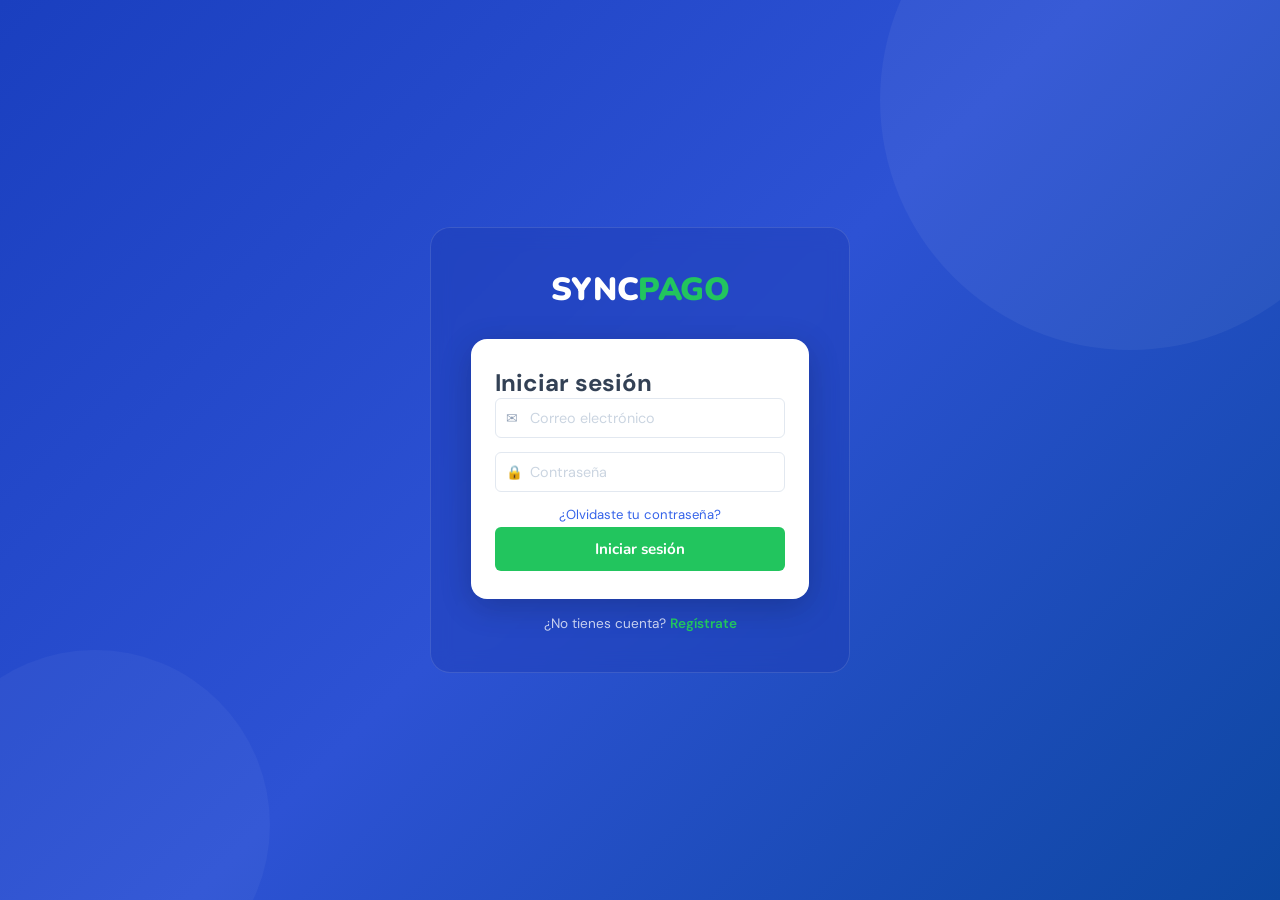
<file: Frontend/pages/index.html>
<!DOCTYPE html>
<html lang="es">
<head>
  <meta charset="UTF-8">
  <meta name="viewport" content="width=device-width, initial-scale=1.0">
  <title>SYNCPAGO — Iniciar sesión</title>
  <link rel="stylesheet" href="../css/variables.css">
  <link rel="stylesheet" href="../css/base.css">
  <link rel="stylesheet" href="../css/auth.css">
  <link rel="icon" href="img/favicon.ico" type="image/x-icon">
</head>
<body>

<div class="auth-screen">
  <div class="auth-inner">

    <header class="auth-logo" role="banner">
      SYNC<span>PAGO</span>
    </header>

    <main>
      <section class="auth-card" aria-label="Formulario de inicio de sesión">
        <h1>Iniciar sesión</h1>

        <div class="field-group" id="fg-email">
          <span class="icon" aria-hidden="true">✉</span>
          <input type="email" id="email" placeholder="Correo electrónico"
                 autocomplete="email" aria-label="Correo electrónico">
          <p class="field-error" role="alert">Ingresa un correo válido.</p>
        </div>

        <div class="field-group" id="fg-pass">
          <span class="icon" aria-hidden="true">🔒</span>
          <input type="password" id="password" placeholder="Contraseña"
                 autocomplete="current-password" aria-label="Contraseña">
          <p class="field-error" role="alert">La contraseña es obligatoria.</p>
        </div>

        <a class="forgot-link" href="forgot-password.html">¿Olvidaste tu contraseña?</a>

        <button class="btn-primary" onclick="handleLogin()">Iniciar sesión</button>
      </section>

      <p class="auth-link">
        ¿No tienes cuenta? <a href="register.html">Regístrate</a>
      </p>
    </main>

  </div>
</div>

<script src="../js/auth.js"></script>
<script>
  function handleLogin() {
    const email    = document.getElementById("email");
    const password = document.getElementById("password");
    let valid = true;

    const setErr = (id, cond) => {
      document.getElementById(id).classList.toggle("error", cond);
      if (cond) valid = false;
    };

    setErr("fg-email", !email.value || !email.value.includes("@"));
    setErr("fg-pass",  !password.value);

    if (valid) {
    localStorage.setItem("token", "usuario-autenticado");
    localStorage.setItem("user", JSON.stringify({
        nombre: "Usuario de prueba",
        correo: email.value
    }));

    window.location.href = "dashboard.html";
}
  }

  document.addEventListener("keydown", e => {
    if (e.key === "Enter") handleLogin();
  });
</script>

</body>
</html>
</file>
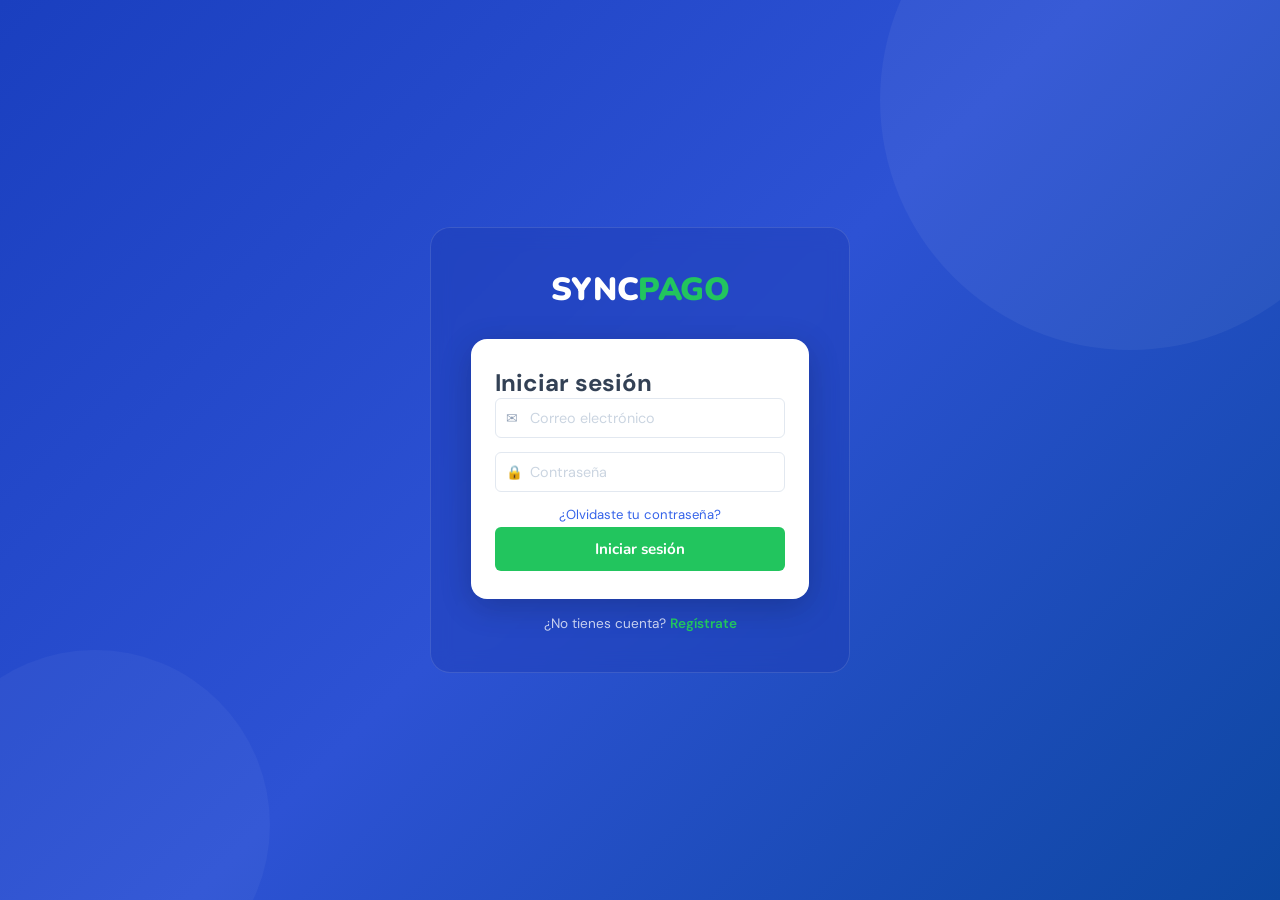
<file: Frontend/pages/dashboard.html>
<!DOCTYPE html>
<html lang="es">
<head>
  <meta charset="UTF-8">
  <meta name="viewport" content="width=device-width, initial-scale=1.0">
  <title>SYNCPAGO — Dashboard</title>
  <link rel="stylesheet" href="../css/variables.css">
  <link rel="stylesheet" href="../css/base.css">
  <link rel="stylesheet" href="../css/layout.css">
  <link rel="stylesheet" href="../css/components.css">
  <link rel="stylesheet" href="../css/dashboard.css">
  <link rel="stylesheet" href="../css/responsive.css">
  <link rel="icon" href="../img/favicon.ico" type="image/x-icon">
</head>
<body>


<div class="app-layout">

  <nav class="sidebar" id="sidebar" aria-label="Menú principal">
    <div class="sidebar-logo" role="img" aria-label="SyncPago">SYNC<span>PAGO</span></div>
    <div class="sidebar-nav">
      <a class="nav-item active" href="dashboard.html" data-i18n="inicio">🏠 Inicio</a>
      <a class="nav-item" href="gastos.html" data-i18n="recibos">📋 Mis Recibos</a>
      <a class="nav-item" href="recordatorios.html" data-i18n="recordatorios">
        🔔 Recordatorios
        <span class="nav-badge" id="badge-rec">0</span>
      </a>
      <a class="nav-item" href="insights.html" data-i18n="estadisticas">📊 Estadísticas</a>
      <a class="nav-item" href="historial.html" data-i18n="historial">🕓 Historial</a>
    </div>
    <button class="nav-btn-add" onclick="window.location.href='gastos.html'"
            data-i18n="agregar">+ Agregar Recibo</button>
  </nav>
  <div class="sidebar-overlay" id="overlay" onclick="closeSidebar()"></div>

  <div class="main-wrap">

    <header class="topbar" role="banner">
      <button class="menu-toggle" onclick="toggleSidebar()" aria-label="Abrir menú">☰</button>

      <div class="search-bar" role="search">
        <span class="search-icon" aria-hidden="true">🔍</span>
        <input type="text" placeholder="Buscar Recibos..." id="global-search"
               aria-label="Buscar recibos" data-i18n-placeholder="buscar">
      </div>

      <div class="topbar-right">
        <div class="lang-switcher" role="group" aria-label="Idioma">
          <button class="lang-btn" onclick="setLang('es', this)">ES</button>
          <button class="lang-btn" onclick="setLang('en', this)">EN</button>
        </div>

        <button class="notif-btn" aria-label="Notificaciones">
          🔔<span class="notif-dot" aria-hidden="true"></span>
        </button>

        <div class="user-menu" onclick="toggleDropdown()" role="button"
             aria-haspopup="true" aria-expanded="false">
          <div class="avatar" aria-hidden="true">👤</div>
          <span id="username-display">Usuario</span>
          <span aria-hidden="true">▾</span>

          <div class="user-dropdown" id="user-dropdown" role="menu">
            <div class="dd-header">
              <div class="dd-avatar" aria-hidden="true">👤</div>
              <div class="dd-name" id="fullname-display">Usuario</div>
              <div class="dd-email" id="email-display"></div>
            </div>
            <div class="dd-item manage" role="menuitem">🛠 Gestionar cuenta</div>
            <div class="dd-item logout" onclick="logout()" role="menuitem">↩ Cerrar sesión</div>
          </div>
        </div>
      </div>
    </header>

    <main class="content" id="main-content">

      <section class="welcome-banner" aria-label="Bienvenida">
        <h1>¡Te damos la bienvenida, <span id="welcome-name">Usuario</span>!</h1>
        <p>Aquí tienes un resumen de tus finanzas. Revisa tus próximos pagos y mantente al día.</p>
      </section>

      <section aria-label="Resumen financiero">
        <div class="kpi-grid">
          <article class="kpi-card">
            <div class="kpi-label">Total este mes</div>
            <div class="kpi-value" id="kpi-total">$0</div>
            <div class="kpi-sub">en recibos registrados</div>
          </article>
          <article class="kpi-card green">
            <div class="kpi-label">Pagados</div>
            <div class="kpi-value" id="kpi-paid">0</div>
            <div class="kpi-sub">obligaciones al día</div>
          </article>
          <article class="kpi-card yellow">
            <div class="kpi-label">Pendientes</div>
            <div class="kpi-value" id="kpi-pending">0</div>
            <div class="kpi-sub">próximos a vencer</div>
          </article>
          <article class="kpi-card red">
            <div class="kpi-label">Vencidos</div>
            <div class="kpi-value" id="kpi-overdue">0</div>
            <div class="kpi-sub">requieren atención</div>
          </article>
        </div>
      </section>

      <section aria-label="Funcionalidades principales">
        <div class="features-grid">
          <article class="feature-card">
            <div class="feature-icon" aria-hidden="true">📂</div>
            <div>
              <h2>1. Centraliza</h2>
              <p>Reúne todos tus gastos (arriendo, luz, salud...) en un solo lugar seguro.</p>
            </div>
          </article>
          <article class="feature-card">
            <div class="feature-icon" aria-hidden="true">📅</div>
            <div>
              <h2>2. Automatiza</h2>
              <p>Configura ciclos de pago y recibe alertas automáticas antes del vencimiento.</p>
            </div>
          </article>
          <article class="feature-card">
            <div class="feature-icon" aria-hidden="true">📱</div>
            <div>
              <h2>3. Notificaciones</h2>
              <p>Alertas preventivas por WhatsApp para pagar a tiempo y evitar mora.</p>
            </div>
          </article>
          <article class="feature-card">
            <div class="feature-icon" aria-hidden="true">📊</div>
            <div>
              <h2>4. Historial</h2>
              <p>Consulta el historial completo de tus consumos y analiza tu flujo de efectivo.</p>
            </div>
          </article>
        </div>
      </section>

    </main>

    <footer style="padding:16px 28px;font-size:0.78rem;color:var(--gray-400);text-align:center;border-top:1px solid var(--gray-200);">
      © 2026 SYNCPAGO — Todos los derechos reservados
    </footer>

  </div>
</div>

<div class="toast" id="toast" role="status" aria-live="polite"></div>

<script src="../js/auth.js"></script>
<script src="../js/utils.js"></script>
<script src="../js/i18n.js"></script>
<script src="../js/dashboard.js"></script>
<script>
  requireAuth();

  function toggleSidebar() {
    document.getElementById("sidebar").classList.toggle("open");
    document.getElementById("overlay").classList.toggle("open");
  }
  function closeSidebar() {
    document.getElementById("sidebar").classList.remove("open");
    document.getElementById("overlay").classList.remove("open");
  }
  function toggleDropdown() {
    const dd = document.getElementById("user-dropdown");
    dd.classList.toggle("open");
  }
  document.addEventListener("click", e => {
    const menu = document.querySelector(".user-menu");
    const dd   = document.getElementById("user-dropdown");
    if (dd && menu && !menu.contains(e.target)) dd.classList.remove("open");
  });

  document.addEventListener("DOMContentLoaded", () => {

    const gastos  = JSON.parse(localStorage.getItem("gastos") || "[]");
    const hoy     = new Date();
    const proximos = gastos.filter(g => {
      if (!g.activo || g.estado === "Pagado") return false;
      const diff = Math.ceil((new Date(g.fecha + "T12:00:00") - hoy) / 86400000);
      return diff >= 0 && diff <= 3;
    }).length;
    const badge = document.getElementById("badge-rec");
    if (badge) badge.textContent = proximos;
  });
</script>

</body>
</html>
</file>
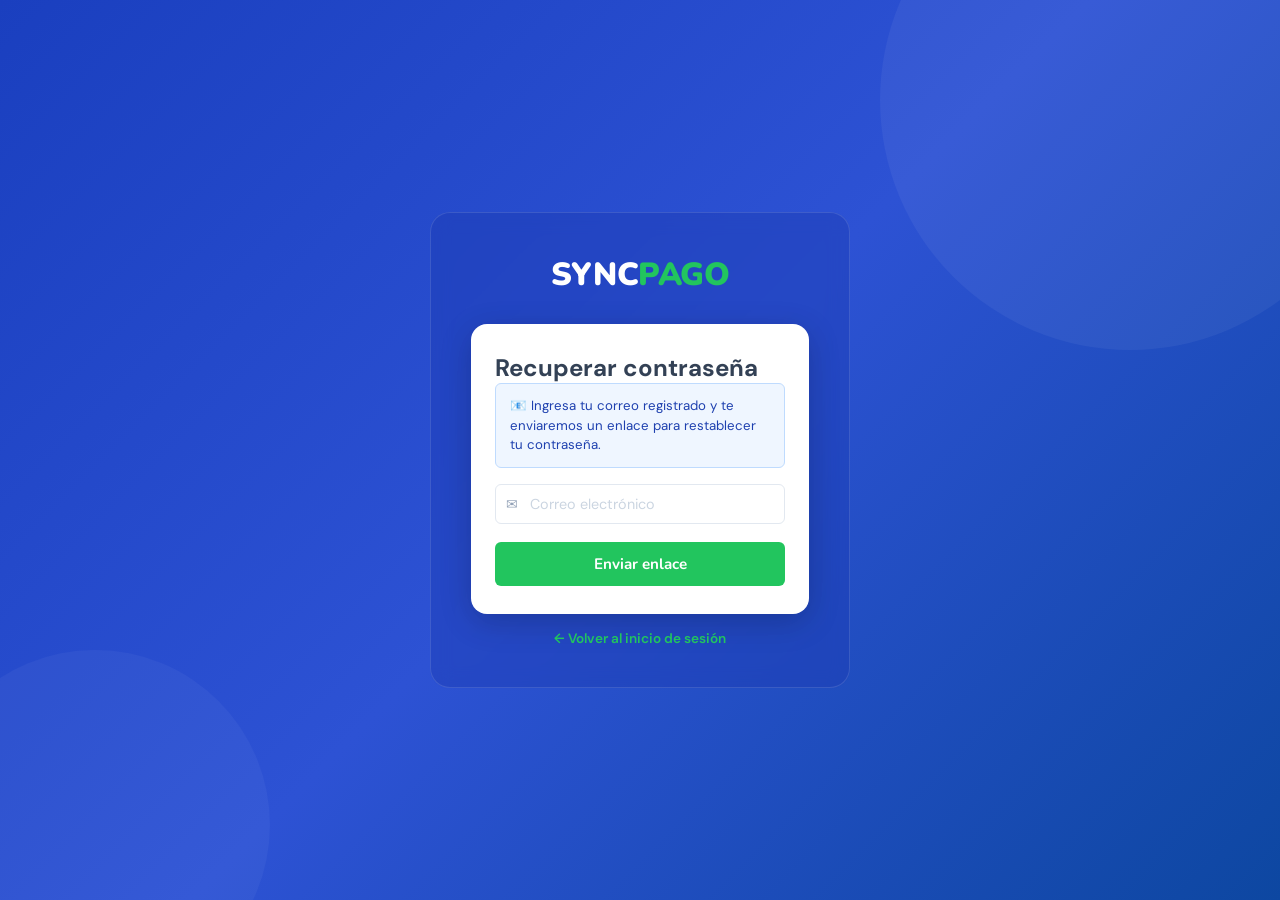
<file: Frontend/pages/forgot-password.html>
<!DOCTYPE html>
<html lang="es">
<head>
  <meta charset="UTF-8">
  <meta name="viewport" content="width=device-width, initial-scale=1.0">
  <title>SYNCPAGO — Recuperar contraseña</title>
  <link rel="stylesheet" href="../css/variables.css">
  <link rel="stylesheet" href="../css/base.css">
  <link rel="stylesheet" href="../css/auth.css">
  <link rel="icon" href="../img/favicon.ico" type="image/x-icon">
</head>
<body>

<div class="auth-screen">
  <div class="auth-inner">

    <header class="auth-logo" role="banner">
      SYNC<span>PAGO</span>
    </header>

    <main>
      <section class="auth-card" aria-label="Recuperar contraseña">
        <h1>Recuperar contraseña</h1>

        <div class="info-box" role="note">
          📧 Ingresa tu correo registrado y te enviaremos un enlace para restablecer tu contraseña.
        </div>

        <div class="field-group" id="fg-email">
          <span class="icon" aria-hidden="true">✉</span>
          <input type="email" id="email" placeholder="Correo electrónico"
                 autocomplete="email" aria-label="Correo electrónico">
          <p class="field-error" role="alert">Ingresa un correo válido.</p>
        </div>

        <button class="btn-primary" onclick="handleForgot()">Enviar enlace</button>

        <div id="success-msg" class="hidden" role="status" style="
          margin-top:14px;
          background:#dcfce7;
          border-radius:8px;
          padding:12px 14px;
          font-size:0.85rem;
          color:#16a34a;
          text-align:center;">
          ✅ Enlace enviado. Revisa tu bandeja de entrada.
        </div>
      </section>

      <p class="auth-link">
        <a href="index.html">← Volver al inicio de sesión</a>
      </p>
    </main>

  </div>
</div>

<script src="../js/auth.js"></script>
<script>
  function handleForgot() {
    const email = document.getElementById("email");
    const fg    = document.getElementById("fg-email");

    if (!email.value.includes("@")) {
      fg.classList.add("error");
      return;
    }
    fg.classList.remove("error");

    forgotPassword(email.value);
    document.getElementById("success-msg").classList.remove("hidden");

    document.querySelector(".btn-primary").disabled = true;
    document.querySelector(".btn-primary").textContent = "Enlace enviado";
  }
</script>

</body>
</html>
</file>
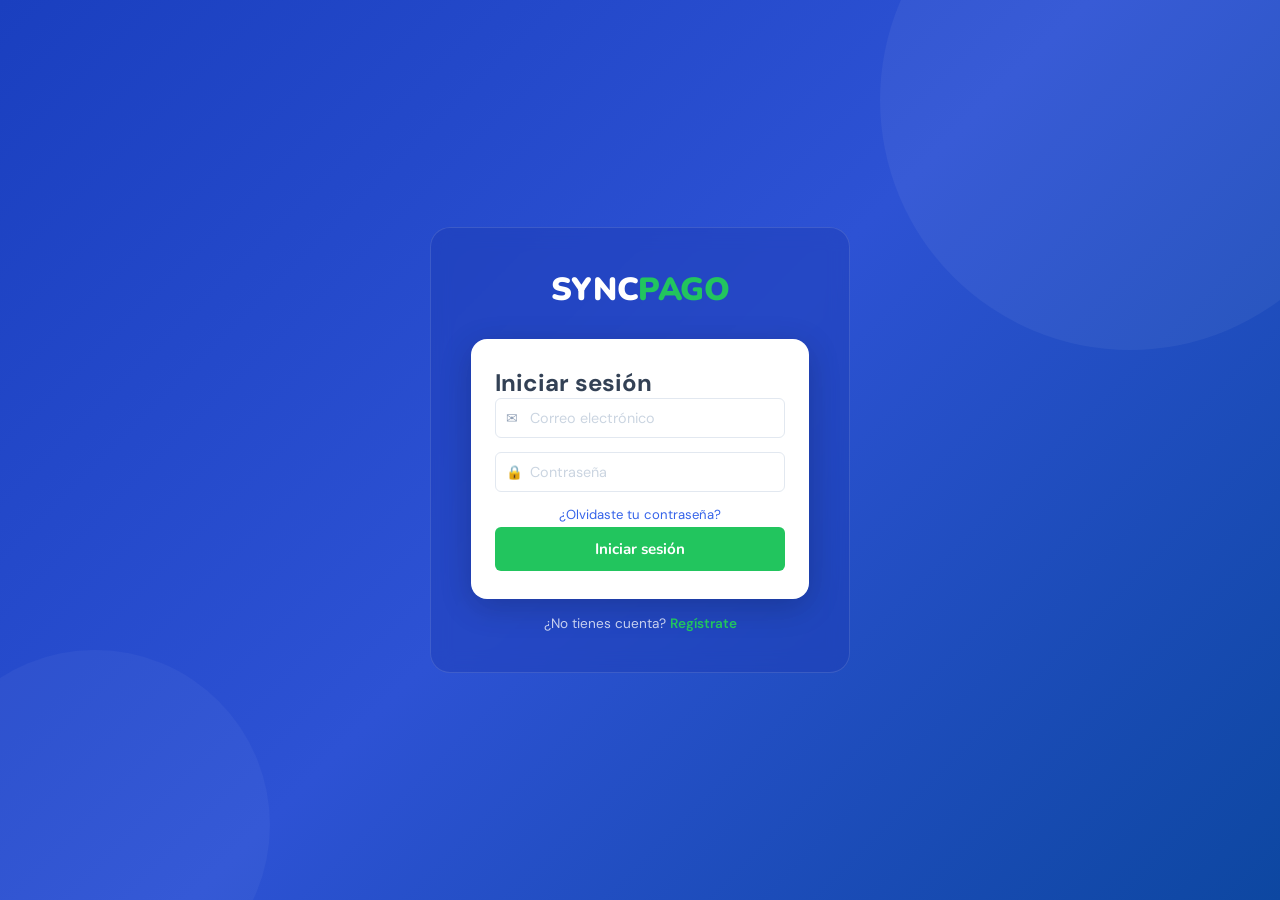
<file: Frontend/pages/gastos.html>
<!DOCTYPE html>
<html lang="es">
<head>
  <meta charset="UTF-8">
  <meta name="viewport" content="width=device-width, initial-scale=1.0">
  <title>SYNCPAGO — Mis Recibos</title>
  <link rel="stylesheet" href="../css/variables.css">
  <link rel="stylesheet" href="../css/base.css">
  <link rel="stylesheet" href="../css/layout.css">
  <link rel="stylesheet" href="../css/components.css">
  <link rel="stylesheet" href="../css/responsive.css">
  <link rel="icon" href="../img/favicon.ico" type="image/x-icon">
</head>
<body>

<div class="app-layout">

  <nav class="sidebar" id="sidebar" aria-label="Menú principal">
    <div class="sidebar-logo" role="img" aria-label="SyncPago">SYNC<span>PAGO</span></div>
    <div class="sidebar-nav">
      <a class="nav-item" href="dashboard.html">🏠 Inicio</a>
      <a class="nav-item active" href="gastos.html">📋 Mis Recibos</a>
      <a class="nav-item" href="recordatorios.html">🔔 Recordatorios</a>
      <a class="nav-item" href="insights.html">📊 Estadísticas</a>
      <a class="nav-item" href="historial.html">🕓 Historial</a>
    </div>
    <button class="nav-btn-add" onclick="openModal('modal-nuevo')">+ Agregar Recibo</button>
  </nav>
  <div class="sidebar-overlay" id="overlay" onclick="closeSidebar()"></div>

  <div class="main-wrap">

    <header class="topbar" role="banner">
      <button class="menu-toggle" onclick="toggleSidebar()" aria-label="Abrir menú">☰</button>
      <div class="search-bar" role="search">
        <span class="search-icon" aria-hidden="true">🔍</span>
        <input type="text" id="search" placeholder="Buscar por Empresa/Servicio..."
               oninput="filterGastos()" aria-label="Buscar recibo">
      </div>
      <div class="topbar-right">
        <button class="notif-btn" aria-label="Notificaciones">🔔</button>
        <div class="user-menu" onclick="toggleDropdown()" role="button" aria-haspopup="true">
          <div class="avatar" aria-hidden="true">👤</div>
          <span id="username-display">Usuario</span> ▾
          <div class="user-dropdown" id="user-dropdown" role="menu">
            <div class="dd-header">
              <div class="dd-avatar" aria-hidden="true">👤</div>
              <div class="dd-name" id="fullname-display">Usuario</div>
              <div class="dd-email" id="email-display"></div>
            </div>
            <div class="dd-item logout" onclick="logout()" role="menuitem">↩ Cerrar sesión</div>
          </div>
        </div>
      </div>
    </header>

    <main class="content">

      <header class="page-header">
        <h1>Mis Recibos</h1>
        <p>Gestiona todas tus obligaciones financieras en un solo lugar.</p>
      </header>

      <div class="page-notice" role="note">
        Todo recibo registrado puede ser editado en cualquier momento. Al eliminar, el registro se conserva en el historial.
      </div>

      <section aria-label="Filtros de búsqueda">
        <div class="table-toolbar">
          <select class="filter-btn" id="filter-cat" onchange="filterGastos()"
                  aria-label="Filtrar por categoría">
            <option value="">☰ Todas las categorías</option>
            <option value="Vivienda">🏠 Vivienda</option>
            <option value="Servicios">💡 Servicios</option>
            <option value="Salud">❤️ Salud</option>
            <option value="Educación">📚 Educación</option>
            <option value="Ocio">🎭 Ocio</option>
            <option value="Impuestos">📑 Impuestos</option>
            <option value="Otro">📦 Otro</option>
          </select>

          <select class="filter-btn" id="filter-status" onchange="filterGastos()"
                  aria-label="Filtrar por estado">
            <option value="">Todos los estados</option>
            <option value="Pendiente">Pendiente</option>
            <option value="Hoy">Hoy</option>
            <option value="Vencido">Vencido</option>
            <option value="Pagado">Pagado</option>
          </select>

          <div class="search-input-wrap">
            <span aria-hidden="true" style="color:var(--gray-400);font-size:0.85rem">🔍</span>
            <input type="text" placeholder="Buscar recibo..." id="search2"
                   oninput="filterGastos()" aria-label="Buscar recibo">
          </div>
        </div>
      </section>

      <section aria-label="Tabla de recibos">
        <table class="data-table" role="table">
          <thead>
            <tr>
              <th scope="col">Empresa/Servicio</th>
              <th scope="col">Categoría</th>
              <th scope="col">Monto</th>
              <th scope="col">Vencimiento</th>
              <th scope="col">Ciclo</th>
              <th scope="col">Estado</th>
              <th scope="col">Acciones</th>
            </tr>
          </thead>
          <tbody id="gastos-tbody">
          </tbody>
        </table>

        <div class="pagination" role="navigation" aria-label="Paginación">
          <span id="pag-info">Página 1 de 1</span>
          <div class="page-btns">
            <button class="page-btn" id="btn-prev" disabled onclick="changePage(-1)">Anterior</button>
            <span class="page-info" id="pag-num">1 de 1</span>
            <button class="page-btn" id="btn-next" onclick="changePage(1)">Siguiente</button>
          </div>
        </div>
      </section>

    </main>

    <footer style="padding:16px 28px;font-size:0.78rem;color:var(--gray-400);text-align:center;border-top:1px solid var(--gray-200);">
      © 2026 SYNCPAGO — Todos los derechos reservados
    </footer>

  </div>
</div>

<div class="modal-overlay" id="modal-nuevo" role="dialog" aria-modal="true" aria-label="Nuevo recibo">
  <div class="modal">
    <div class="modal-header">
      <button class="modal-back" onclick="closeModal('modal-nuevo')" aria-label="Cerrar">←</button>
      <h2>Nuevo recibo</h2>
    </div>
    <div class="modal-body">
      <div class="form-field" id="ff-nombre">
        <label for="new-nombre">📋 Nombre del recibo</label>
        <input type="text" id="new-nombre" placeholder="Ej: Arriendo, Luz, Netflix...">
        <p class="field-error" role="alert">El nombre es obligatorio.</p>
      </div>
      <div class="form-field">
        <label for="new-categoria">Categoría</label>
        <div class="select-wrap">
          <select id="new-categoria">
            <option value="">Seleccionar categoría</option>
            <option>Vivienda</option><option>Servicios</option><option>Salud</option>
            <option>Educación</option><option>Ocio</option><option>Impuestos</option><option>Otro</option>
          </select>
        </div>
      </div>
      <div class="form-field" id="ff-monto">
        <label for="new-monto">$ Monto</label>
        <input type="number" id="new-monto" placeholder="0" min="0">
        <p class="field-error" role="alert">Ingresa un monto válido mayor a 0.</p>
      </div>
      <div class="form-field" id="ff-fecha">
        <label for="new-fecha">📅 Fecha de vencimiento</label>
        <input type="date" id="new-fecha">
        <p class="field-error" role="alert">La fecha es obligatoria.</p>
      </div>
      <div class="form-field">
        <label for="new-ciclo">🔁 Ciclo de pago</label>
        <div class="select-wrap">
          <select id="new-ciclo">
            <option value="unico">Único</option>
            <option value="diario">Diario</option>
            <option value="semanal">Semanal</option>
            <option value="mensual" selected>Mensual</option>
            <option value="trimestral">Trimestral</option>
            <option value="anual">Anual</option>
          </select>
        </div>
      </div>
      <div class="form-field">
        <label for="new-color">🎨 Color identificador</label>
        <div class="color-picker-row">
          <input type="color" id="new-color" value="#3563e9">
          <span style="font-size:0.83rem;color:var(--gray-500)">Elige un color para identificar este gasto</span>
        </div>
      </div>
    </div>
    <div class="modal-footer">
      <button class="btn-confirm" onclick="addGasto()">Confirmar</button>
    </div>
  </div>
</div>

<div class="modal-overlay" id="modal-editar" role="dialog" aria-modal="true" aria-label="Editar recibo">
  <div class="modal">
    <div class="modal-header">
      <button class="modal-back" onclick="closeModal('modal-editar')" aria-label="Cerrar">←</button>
      <h2>Editar recibo</h2>
    </div>
    <div class="modal-body">
      <div class="form-field">
        <label for="edit-nombre">Nombre</label>
        <input type="text" id="edit-nombre">
      </div>
      <div class="form-field">
        <label for="edit-categoria">Categoría</label>
        <div class="select-wrap">
          <select id="edit-categoria">
            <option>Vivienda</option><option>Servicios</option><option>Salud</option>
            <option>Educación</option><option>Ocio</option><option>Impuestos</option><option>Otro</option>
          </select>
        </div>
      </div>
      <div class="form-row">
        <div class="form-field">
          <label for="edit-monto">$ Monto</label>
          <input type="number" id="edit-monto" min="0">
        </div>
        <div class="form-field">
          <label for="edit-fecha">📅 Fecha</label>
          <input type="date" id="edit-fecha">
        </div>
      </div>
      <div class="form-field">
        <label for="edit-ciclo">🔁 Ciclo</label>
        <div class="select-wrap">
          <select id="edit-ciclo">
            <option value="unico">Único</option><option value="diario">Diario</option>
            <option value="semanal">Semanal</option><option value="mensual">Mensual</option>
            <option value="trimestral">Trimestral</option><option value="anual">Anual</option>
          </select>
        </div>
      </div>
      <div class="form-field">
        <label for="edit-color">🎨 Color</label>
        <input type="color" id="edit-color">
      </div>
    </div>
    <div class="modal-footer">
      <button class="btn-save" onclick="saveEdit()">Guardar cambios</button>
      <button class="btn-danger" onclick="softDelete()">Eliminar</button>
    </div>
  </div>
</div>

<div class="toast" id="toast" role="status" aria-live="polite"></div>

<script src="../js/auth.js"></script>
<script src="../js/utils.js"></script>
<script src="../js/gastos.js"></script>
<script>
  requireAuth();

  function toggleSidebar() {
    document.getElementById("sidebar").classList.toggle("open");
    document.getElementById("overlay").classList.toggle("open");
  }
  function closeSidebar() {
    document.getElementById("sidebar").classList.remove("open");
    document.getElementById("overlay").classList.remove("open");
  }
  function toggleDropdown() {
    document.getElementById("user-dropdown").classList.toggle("open");
  }
  function openModal(id)  { document.getElementById(id).classList.add("open"); }
  function closeModal(id) { document.getElementById(id).classList.remove("open"); }

  document.querySelectorAll(".modal-overlay").forEach(o =>
    o.addEventListener("click", e => { if (e.target === o) o.classList.remove("open"); })
  );
  document.addEventListener("click", e => {
    const menu = document.querySelector(".user-menu");
    const dd   = document.getElementById("user-dropdown");
    if (dd && menu && !menu.contains(e.target)) dd.classList.remove("open");
  });
</script>

</body>
</html>
</file>
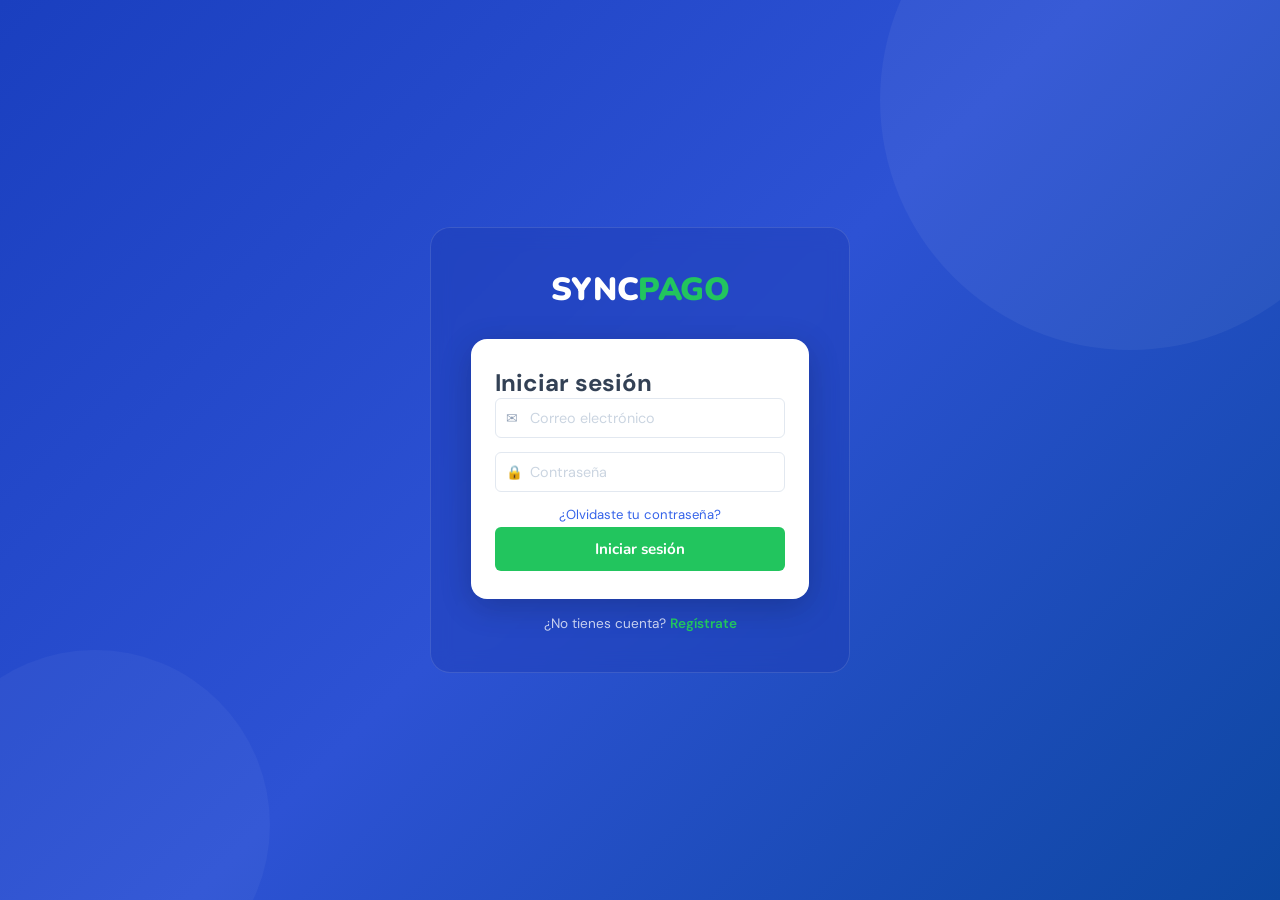
<file: Frontend/pages/historial.html>
<!DOCTYPE html>
<html lang="es">
<head>
  <meta charset="UTF-8">
  <meta name="viewport" content="width=device-width, initial-scale=1.0">
  <title>SYNCPAGO — Historial</title>
  <link rel="stylesheet" href="../css/variables.css">
  <link rel="stylesheet" href="../css/base.css">
  <link rel="stylesheet" href="../css/layout.css">
  <link rel="stylesheet" href="../css/components.css">
  <link rel="stylesheet" href="../css/responsive.css">
  <link rel="icon" href="../img/favicon.ico" type="image/x-icon">
</head>
<body>

<div class="app-layout">
  <nav class="sidebar" id="sidebar" aria-label="Menú principal">
    <div class="sidebar-logo" role="img" aria-label="SyncPago">SYNC<span>PAGO</span></div>
    <div class="sidebar-nav">
      <a class="nav-item" href="dashboard.html">🏠 Inicio</a>
      <a class="nav-item" href="gastos.html">📋 Mis Recibos</a>
      <a class="nav-item" href="recordatorios.html">🔔 Recordatorios</a>
      <a class="nav-item" href="insights.html">📊 Estadísticas</a>
      <a class="nav-item active" href="historial.html">🕓 Historial</a>
    </div>
    <button class="nav-btn-add" onclick="window.location.href='gastos.html'">+ Agregar Recibo</button>
  </nav>
  <div class="sidebar-overlay" id="overlay" onclick="closeSidebar()"></div>

  <div class="main-wrap">

    <header class="topbar" role="banner">
      <button class="menu-toggle" onclick="toggleSidebar()" aria-label="Abrir menú">☰</button>
      <div class="search-bar" role="search">
        <span class="search-icon" aria-hidden="true">🔍</span>
        <input type="text" placeholder="Buscar en historial..." id="hist-search"
               oninput="filterHistorial()" aria-label="Buscar en historial">
      </div>
      <div class="topbar-right">
        <button class="notif-btn" aria-label="Notificaciones">🔔</button>
        <div class="user-menu" onclick="toggleDropdown()" role="button" aria-haspopup="true">
          <div class="avatar" aria-hidden="true">👤</div>
          <span id="username-display">Usuario</span> ▾
          <div class="user-dropdown" id="user-dropdown" role="menu">
            <div class="dd-header">
              <div class="dd-avatar" aria-hidden="true">👤</div>
              <div class="dd-name" id="fullname-display">Usuario</div>
              <div class="dd-email" id="email-display"></div>
            </div>
            <div class="dd-item logout" onclick="logout()" role="menuitem">↩ Cerrar sesión</div>
          </div>
        </div>
      </div>
    </header>

    <main class="content">

      <header class="page-header">
        <h1>Historial</h1>
        <p>Consulta el historial completo de tus recibos registrados.</p>
      </header>

      <section aria-label="Filtros de historial">
        <div class="table-toolbar">
          <select class="filter-btn" id="hist-status" onchange="filterHistorial()"
                  aria-label="Filtrar por estado">
            <option value="">Todos los estados</option>
            <option value="Pagado">✅ Pagado</option>
            <option value="Pendiente">⏳ Pendiente</option>
            <option value="Vencido">⚠️ Vencido</option>
            <option value="Eliminado">🗑 Eliminado</option>
          </select>

          <select class="filter-btn" id="hist-cat" onchange="filterHistorial()"
                  aria-label="Filtrar por categoría">
            <option value="">Todas las categorías</option>
            <option>Vivienda</option><option>Servicios</option><option>Salud</option>
            <option>Educación</option><option>Ocio</option><option>Impuestos</option>
          </select>

          <input type="date" id="hist-from" onchange="filterHistorial()"
                 style="padding:7px 10px;border:1.5px solid var(--gray-200);border-radius:var(--radius-sm);font-size:0.82rem;color:var(--gray-700);background:white;"
                 aria-label="Fecha desde" title="Desde">

          <input type="date" id="hist-to" onchange="filterHistorial()"
                 style="padding:7px 10px;border:1.5px solid var(--gray-200);border-radius:var(--radius-sm);font-size:0.82rem;color:var(--gray-700);background:white;"
                 aria-label="Fecha hasta" title="Hasta">

          <div class="search-input-wrap">
            <span style="color:var(--gray-400);font-size:0.85rem" aria-hidden="true">🔍</span>
            <input type="text" placeholder="Buscar..." id="hist-q"
                   oninput="filterHistorial()" aria-label="Buscar en historial">
          </div>
        </div>
      </section>

      <section aria-label="Tabla de historial">
        <table class="data-table" role="table">
          <thead>
            <tr>
              <th scope="col">Empresa/Servicio</th>
              <th scope="col">Categoría</th>
              <th scope="col">Monto</th>
              <th scope="col">Fecha de vencimiento</th>
              <th scope="col">Estado</th>
            </tr>
          </thead>
          <tbody id="hist-tbody">

          </tbody>
        </table>

        <div class="pagination" role="navigation" aria-label="Paginación">
          <span id="hist-pag-info">Página 1 de 1</span>
          <div class="page-btns">
            <button class="page-btn" id="hist-prev" disabled>Anterior</button>
            <span class="page-info" id="hist-pag-num">1 de 1</span>
            <button class="page-btn" id="hist-next">Siguiente</button>
          </div>
        </div>
      </section>

    </main>

    <footer style="padding:16px 28px;font-size:0.78rem;color:var(--gray-400);text-align:center;border-top:1px solid var(--gray-200);">
      © 2026 SYNCPAGO — Todos los derechos reservados
    </footer>

  </div>
</div>

<div class="toast" id="toast" role="status" aria-live="polite"></div>

<script src="../js/auth.js"></script>
<script src="../js/utils.js"></script>
<script src="../js/historial.js"></script>
<script>
  requireAuth();

  function toggleSidebar() {
    document.getElementById("sidebar").classList.toggle("open");
    document.getElementById("overlay").classList.toggle("open");
  }
  function closeSidebar() {
    document.getElementById("sidebar").classList.remove("open");
    document.getElementById("overlay").classList.remove("open");
  }
  function toggleDropdown() {
    document.getElementById("user-dropdown").classList.toggle("open");
  }
  document.addEventListener("click", e => {
    const menu = document.querySelector(".user-menu");
    const dd   = document.getElementById("user-dropdown");
    if (dd && menu && !menu.contains(e.target)) dd.classList.remove("open");
  });
</script>

</body>
</html>
</file>
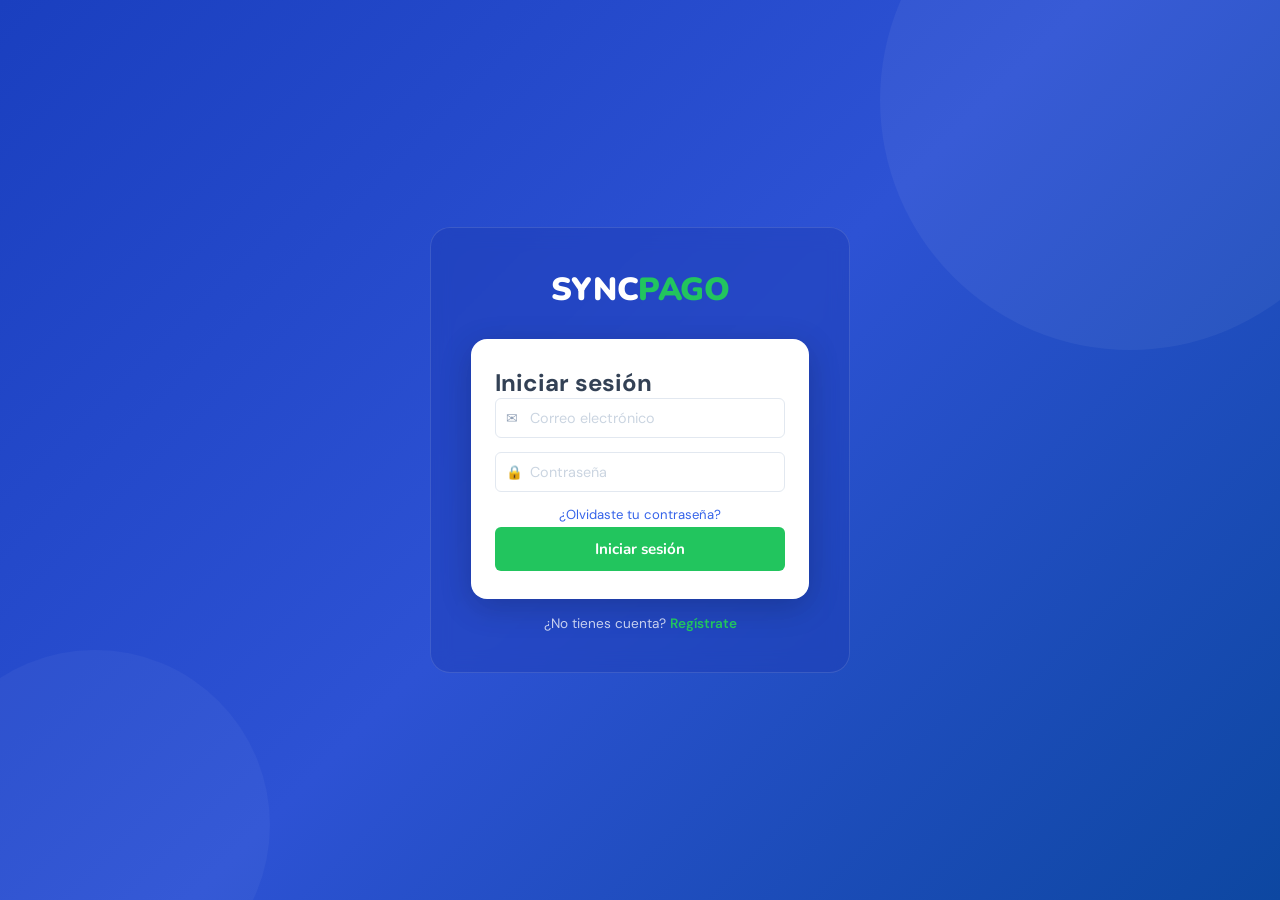
<file: Frontend/pages/insights.html>
<!DOCTYPE html>
<html lang="es">
<head>
  <meta charset="UTF-8">
  <meta name="viewport" content="width=device-width, initial-scale=1.0">
  <title>SYNCPAGO — Estadísticas</title>
  <link rel="stylesheet" href="../css/variables.css">
  <link rel="stylesheet" href="../css/base.css">
  <link rel="stylesheet" href="../css/layout.css">
  <link rel="stylesheet" href="../css/components.css">
  <link rel="stylesheet" href="../css/dashboard.css">
  <link rel="stylesheet" href="../css/responsive.css">
  <link rel="icon" href="../img/favicon.ico" type="image/x-icon">
</head>
<body>

<div class="app-layout">

  <nav class="sidebar" id="sidebar" aria-label="Menú principal">
    <div class="sidebar-logo" role="img" aria-label="SyncPago">SYNC<span>PAGO</span></div>
    <div class="sidebar-nav">
      <a class="nav-item" href="dashboard.html">🏠 Inicio</a>
      <a class="nav-item" href="gastos.html">📋 Mis Recibos</a>
      <a class="nav-item" href="recordatorios.html">🔔 Recordatorios</a>
      <a class="nav-item active" href="insights.html">📊 Estadísticas</a>
      <a class="nav-item" href="historial.html">🕓 Historial</a>
    </div>
    <button class="nav-btn-add" onclick="window.location.href='gastos.html'">+ Agregar Recibo</button>
  </nav>
  <div class="sidebar-overlay" id="overlay" onclick="closeSidebar()"></div>

  <div class="main-wrap">

    <header class="topbar" role="banner">
      <button class="menu-toggle" onclick="toggleSidebar()" aria-label="Abrir menú">☰</button>
      <div class="search-bar" role="search">
        <span class="search-icon" aria-hidden="true">🔍</span>
        <input type="text" placeholder="Buscar..." aria-label="Buscar">
      </div>
      <div class="topbar-right">
        <button class="notif-btn" aria-label="Notificaciones">🔔</button>
        <div class="user-menu" onclick="toggleDropdown()" role="button" aria-haspopup="true">
          <div class="avatar" aria-hidden="true">👤</div>
          <span id="username-display">Usuario</span> ▾
          <div class="user-dropdown" id="user-dropdown" role="menu">
            <div class="dd-header">
              <div class="dd-avatar" aria-hidden="true">👤</div>
              <div class="dd-name" id="fullname-display">Usuario</div>
              <div class="dd-email" id="email-display"></div>
            </div>
            <div class="dd-item logout" onclick="logout()" role="menuitem">↩ Cerrar sesión</div>
          </div>
        </div>
      </div>
    </header>

    <main class="content">

      <header class="page-header">
        <h1>Estadísticas financieras</h1>
        <p>Analiza tus recibos mes a mes y toma mejores decisiones.</p>
      </header>

      <nav class="month-nav" aria-label="Navegación de meses">
        <button onclick="changeMonth(-1)" aria-label="Mes anterior">← Anterior</button>
        <span id="current-month" aria-live="polite">Cargando...</span>
        <button onclick="changeMonth(1)" aria-label="Mes siguiente">Siguiente →</button>
      </nav>

      <section class="chart-section" aria-label="Resumen del mes">
        <h2>Resumen del mes</h2>
        <div class="total-row">
          <span class="label">Total registrado</span>
          <span class="value" id="ins-total">$0</span>
        </div>
        <div class="total-row">
          <span class="label">✅ Pagado</span>
          <span class="value green" id="ins-paid">$0</span>
        </div>
        <div class="total-row">
          <span class="label">⏳ Pendiente</span>
          <span class="value" id="ins-pending">$0</span>
        </div>
        <div class="total-row">
          <span class="label">⚠️ Vencido</span>
          <span class="value red" id="ins-overdue">$0</span>
        </div>
      </section>

      <section class="chart-section" aria-label="Distribución por categoría">
        <h2>📊 Distribución por categoría</h2>
        <div id="bars-container">
          <p style="color:var(--gray-400);font-size:0.85rem">Sin datos para este mes.</p>
        </div>
      </section>

    </main>

    <footer style="padding:16px 28px;font-size:0.78rem;color:var(--gray-400);text-align:center;border-top:1px solid var(--gray-200);">
      © 2026 SYNCPAGO — Todos los derechos reservados
    </footer>

  </div>
</div>

<div class="toast" id="toast" role="status" aria-live="polite"></div>

<script src="../js/auth.js"></script>
<script src="../js/utils.js"></script>
<script>
  requireAuth();

  const catColors = {
    "Vivienda":   "#3563e9",
    "Servicios":  "#22c55e",
    "Salud":      "#ef4444",
    "Educación":  "#8b5cf6",
    "Ocio":       "#f59e0b",
    "Impuestos":  "#64748b",
    "Otro":       "#eab308"
  };

  const MESES = ["Enero","Febrero","Marzo","Abril","Mayo","Junio",
                 "Julio","Agosto","Septiembre","Octubre","Noviembre","Diciembre"];

  let currentDate = new Date();

  function cargarInsights() {
    const mes  = currentDate.getMonth();
    const anio = currentDate.getFullYear();

    document.getElementById("current-month").textContent = `${MESES[mes]} ${anio}`;

    const gastos  = JSON.parse(localStorage.getItem("gastos") || "[]");
    const hoy     = new Date();

    const delMes = gastos.filter(g => {
      if (!g.activo) return false;
      const f = new Date(g.fecha + "T12:00:00");
      return f.getMonth() === mes && f.getFullYear() === anio;
    });

    const total    = delMes.reduce((a, g) => a + g.monto, 0);
    const pagados  = delMes.filter(g => g.estado === "Pagado").reduce((a, g) => a + g.monto, 0);
    const vencidos = delMes.filter(g => {
      if (g.estado === "Pagado") return false;
      return new Date(g.fecha + "T12:00:00") < hoy;
    }).reduce((a, g) => a + g.monto, 0);
    const pendiente = total - pagados - vencidos;

    const set = (id, val) => {
      const el = document.getElementById(id);
      if (el) el.textContent = val;
    };

    set("ins-total",   formatMoney(total));
    set("ins-paid",    formatMoney(pagados));
    set("ins-pending", formatMoney(Math.max(0, pendiente)));
    set("ins-overdue", formatMoney(vencidos));

    const cats = {};
    delMes.forEach(g => {
      cats[g.categoria] = (cats[g.categoria] || 0) + g.monto;
    });

    const container = document.getElementById("bars-container");
    if (Object.keys(cats).length === 0) {
      container.innerHTML = `<p style="color:var(--gray-400);font-size:0.85rem">Sin datos para este mes.</p>`;
      return;
    }

    const iconos = {
      "Vivienda":"🏠","Servicios":"💡","Salud":"❤️",
      "Educación":"📚","Ocio":"🎭","Impuestos":"📑","Otro":"📦"
    };

    container.innerHTML = Object.entries(cats)
      .sort((a, b) => b[1] - a[1])
      .map(([cat, monto]) => {
        const pct   = total > 0 ? Math.round((monto / total) * 100) : 0;
        const color = catColors[cat] || "#94a3b8";
        const icon  = iconos[cat]   || "📦";
        return `
        <div class="bar-item">
          <div class="bar-label">
            <span>${icon} ${cat}</span>
            <span>${formatMoney(monto)} (${pct}%)</span>
          </div>
          <div class="bar-track">
            <div class="bar-fill" style="width:${pct}%;background:${color}"></div>
          </div>
        </div>`;
      }).join("");
  }

  function changeMonth(dir) {
    currentDate.setMonth(currentDate.getMonth() + dir);
    cargarInsights();
  }

  function toggleSidebar() {
    document.getElementById("sidebar").classList.toggle("open");
    document.getElementById("overlay").classList.toggle("open");
  }
  function closeSidebar() {
    document.getElementById("sidebar").classList.remove("open");
    document.getElementById("overlay").classList.remove("open");
  }
  function toggleDropdown() {
    document.getElementById("user-dropdown").classList.toggle("open");
  }
  document.addEventListener("click", e => {
    const menu = document.querySelector(".user-menu");
    const dd   = document.getElementById("user-dropdown");
    if (dd && menu && !menu.contains(e.target)) dd.classList.remove("open");
  });

  document.addEventListener("DOMContentLoaded", () => {
    cargarInsights();
  });
</script>

</body>
</html>
</file>
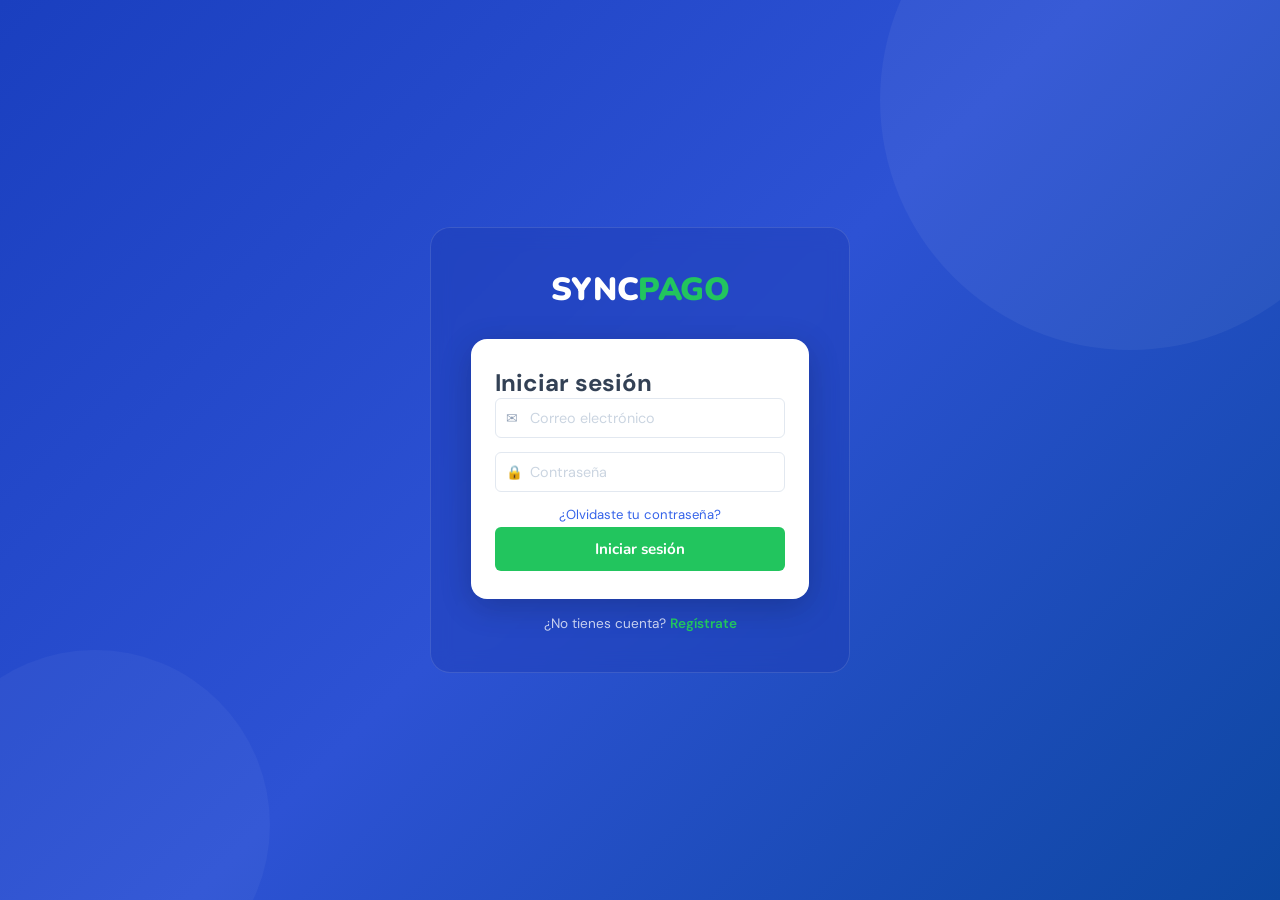
<file: Frontend/pages/recordatorios.html>
<!DOCTYPE html>
<html lang="es">
<head>
  <meta charset="UTF-8">
  <meta name="viewport" content="width=device-width, initial-scale=1.0">
  <title>SYNCPAGO — Recordatorios</title>
  <link rel="stylesheet" href="../css/variables.css">
  <link rel="stylesheet" href="../css/base.css">
  <link rel="stylesheet" href="../css/layout.css">
  <link rel="stylesheet" href="../css/components.css">
  <link rel="stylesheet" href="../css/responsive.css">
  <link rel="icon" href="../img/favicon.ico" type="image/x-icon">
  <style>
    .perm-card {
      background: var(--white);
      border-radius: var(--radius);
      padding: 20px;
      margin-bottom: 16px;
      box-shadow: var(--shadow);
    }
    .perm-card h3 { font-weight: 700; font-size: 0.95rem; margin-bottom: 8px; }
    .perm-card p  { font-size: 0.83rem; color: var(--gray-500); line-height: 1.6; }
    .perm-card ul { padding-left: 16px; margin: 6px 0 12px; }
    .perm-card ul li { font-size: 0.82rem; color: var(--gray-500); list-style: disc; margin-bottom: 2px; }

    .perm-question { font-size: 0.85rem; font-weight: 600; margin: 12px 0 8px; }
    .radio-group   { display: flex; gap: 10px; flex-wrap: wrap; }
    .radio-label {
      display: flex; align-items: center; gap: 6px;
      padding: 7px 14px;
      border: 1.5px solid var(--gray-200);
      border-radius: var(--radius-sm);
      font-size: 0.85rem; font-weight: 600;
      cursor: pointer; transition: all 0.15s;
    }
    .radio-label input { accent-color: var(--blue-mid); }
    .radio-label.sel-green { border-color: var(--green); background: #dcfce7; color: #16a34a; }
    .radio-label.sel-red   { border-color: var(--red);   background: #fee2e2; color: #b91c1c; }

    .antelacion-grid { display: flex; gap: 10px; flex-wrap: wrap; margin-top: 8px; }
    .ant-btn {
      padding: 8px 16px;
      border: 1.5px solid var(--gray-200);
      border-radius: 20px;
      font-size: 0.85rem; font-weight: 600;
      color: var(--gray-700); background: var(--white);
      cursor: pointer; transition: all 0.2s;
    }
    .ant-btn.active { border-color: var(--blue-mid); background: var(--blue-mid); color: var(--white); }

    .notif-box {
      background: var(--gray-50);
      border: 1px solid var(--gray-200);
      border-radius: var(--radius-sm);
      padding: 14px;
      font-size: 0.83rem;
      color: var(--gray-600);
      line-height: 1.7;
    }
  </style>
</head>
<body>

<div class="app-layout">

  <nav class="sidebar" id="sidebar" aria-label="Menú principal">
    <div class="sidebar-logo" role="img" aria-label="SyncPago">SYNC<span>PAGO</span></div>
    <div class="sidebar-nav">
      <a class="nav-item" href="dashboard.html">🏠 Inicio</a>
      <a class="nav-item" href="gastos.html">📋 Mis Recibos</a>
      <a class="nav-item active" href="recordatorios.html">🔔 Recordatorios</a>
      <a class="nav-item" href="insights.html">📊 Estadísticas</a>
      <a class="nav-item" href="historial.html">🕓 Historial</a>
    </div>
    <button class="nav-btn-add" onclick="window.location.href='gastos.html'">+ Agregar Recibo</button>
  </nav>
  <div class="sidebar-overlay" id="overlay" onclick="closeSidebar()"></div>

  <div class="main-wrap">

    <header class="topbar" role="banner">
      <button class="menu-toggle" onclick="toggleSidebar()" aria-label="Abrir menú">☰</button>
      <div class="search-bar" role="search">
        <span class="search-icon" aria-hidden="true">🔍</span>
        <input type="text" placeholder="Buscar..." aria-label="Buscar">
      </div>
      <div class="topbar-right">
        <button class="notif-btn" aria-label="Notificaciones">
          🔔<span class="notif-dot" aria-hidden="true"></span>
        </button>
        <div class="user-menu" onclick="toggleDropdown()" role="button" aria-haspopup="true">
          <div class="avatar" aria-hidden="true">👤</div>
          <span id="username-display">Usuario</span> ▾
          <div class="user-dropdown" id="user-dropdown" role="menu">
            <div class="dd-header">
              <div class="dd-avatar" aria-hidden="true">👤</div>
              <div class="dd-name" id="fullname-display">Usuario</div>
              <div class="dd-email" id="email-display"></div>
            </div>
            <div class="dd-item logout" onclick="logout()" role="menuitem">↩ Cerrar sesión</div>
          </div>
        </div>
      </div>
    </header>

    <main class="content">

      <header class="page-header">
        <h1>Recordatorios</h1>
        <p>Configura cómo y cuándo quieres recibir tus alertas de pago.</p>
      </header>

      <div class="tabs" role="tablist">
        <div class="tab active" role="tab" aria-selected="true"
             onclick="showTab('tab-permisos', this)">Recordatorio</div>
        <div class="tab" role="tab" aria-selected="false"
             onclick="showTab('tab-mensaje', this)">Mensaje de Notificación</div>
        <div class="tab" role="tab" aria-selected="false"
             onclick="showTab('tab-pagaste', this)">¿Lo pagaste?</div>
      </div>

      <section id="tab-permisos" role="tabpanel" aria-label="Configuración de recordatorios">
        <p style="font-size:0.88rem;color:var(--gray-500);margin-bottom:16px;">
          🔔 Activa las notificaciones para que te lleguen las alertas.
        </p>

        <article class="perm-card">
          <h3>💬 Autorización de notificaciones por WhatsApp</h3>
          <p>Para enviarte recordatorios necesitamos usar tu número y enviar mensajes vía WhatsApp.</p>
          <ul>
            <li>Notificar vencimientos próximos</li>
            <li>Confirmar pagos realizados</li>
            <li>Enviar alertas importantes de tus recibos</li>
          </ul>
          <p>No compartiremos tu información con terceros.</p>
          <p class="perm-question">¿Deseas activar las notificaciones por WhatsApp?</p>
          <div class="radio-group" role="group" aria-label="WhatsApp">
            <label class="radio-label">
              <input type="radio" name="wp" value="si" checked> Aceptar
            </label>
            <label class="radio-label">
              <input type="radio" name="wp" value="no"> Desactivar
            </label>
          </div>
        </article>

        <article class="perm-card">
          <h3>📅 Autorización para acceso al calendario</h3>
          <p>SYNCPAGO puede agregar recordatorios a tu calendario para ayudarte a organizar tus pagos.</p>
          <ul>
            <li>Crear eventos con fechas de vencimiento</li>
            <li>Recordarte pagos próximos automáticamente</li>
          </ul>
          <p>No modificaremos otros eventos ni accederemos a información personal.</p>
          <p class="perm-question">¿Deseas permitir el acceso a tu calendario?</p>
          <div class="radio-group" role="group" aria-label="Calendario">
            <label class="radio-label">
              <input type="radio" name="cal" value="si"> Aceptar
            </label>
            <label class="radio-label">
              <input type="radio" name="cal" value="no" checked> Desactivar
            </label>
          </div>
        </article>

        <article class="perm-card">
          <h3>⏰ Antelación de alertas</h3>
          <p>¿Con cuántos días de anticipación deseas recibir el recordatorio de pago?</p>
          <div class="antelacion-grid" id="ant-group" role="group" aria-label="Días de antelación">
            <button class="ant-btn active" onclick="selectAnt(this, 1)" data-days="1">1 día antes</button>
            <button class="ant-btn" onclick="selectAnt(this, 3)" data-days="3">3 días antes</button>
            <button class="ant-btn" onclick="selectAnt(this, 5)" data-days="5">5 días antes</button>
            <button class="ant-btn" onclick="selectAnt(this, 7)" data-days="7">1 semana antes</button>
          </div>
        </article>
      </section>

      <section id="tab-mensaje" class="hidden" role="tabpanel" aria-label="Mensaje de notificación">

        <div class="form-field" style="max-width:320px;margin-bottom:16px;">
          <label for="sel-gasto">Selecciona el recibo</label>
          <div class="select-wrap">
            <select id="sel-gasto">
              <option value="">Escoja el recibo que desea configurar</option>
            </select>
          </div>
        </div>

        <article class="perm-card">
          <h3>🔔 Mensaje personalizado (opcional)</h3>
          <p style="color:var(--blue-mid);font-size:0.8rem;margin-bottom:10px;">
            Puedes escribir un mensaje que deseas ver cuando recibas la notificación.
          </p>
          <textarea class="form-field" id="msg-personalizado"
            style="width:100%;border:1.5px solid var(--gray-200);border-radius:var(--radius-sm);padding:10px 12px;font-size:0.85rem;min-height:80px;resize:none;"
            placeholder='"Ej: No olvides pagar este recibo a tiempo"'
            aria-label="Mensaje personalizado"></textarea>
        </article>

        <article class="perm-card">
          <h3>🔔 Mensaje enviado por SYNCPAGO</h3>
          <p style="font-size:0.8rem;color:var(--gray-500);margin-bottom:10px;">
            Este es el mensaje base que siempre se enviará:
          </p>
          <div class="notif-box" role="note">
            ⚠️ ¡Atención! Tu recibo está próximo a vencer (Nombre del recibo)<br>
            📋 No olvides realizar tu pago para evitar retrasos o cargos adicionales.<br>
            📅 Revisa la fecha límite y mantén tus pagos al día.<br>
            ✅ SYNCPAGO te ayuda a estar siempre organizado.
          </div>
        </article>
      </section>

      <section id="tab-pagaste" class="hidden" role="tabpanel" aria-label="Confirmar pago">
        <article class="perm-card">
          <h3>✅ Confirmar pago</h3>
          <p>Aquí podrás marcar tus recibos como pagados una vez realices el pago.
             También puedes hacerlo directamente desde la sección <a href="gastos.html"
             style="color:var(--blue-mid);font-weight:600;">Mis Recibos</a>.</p>
        </article>
      </section>

    </main>

    <footer style="padding:16px 28px;font-size:0.78rem;color:var(--gray-400);text-align:center;border-top:1px solid var(--gray-200);">
      © 2026 SYNCPAGO — Todos los derechos reservados
    </footer>

  </div>
</div>

<div class="toast" id="toast" role="status" aria-live="polite"></div>

<script src="../js/auth.js"></script>
<script src="../js/utils.js"></script>
<script src="../js/recordatorios.js"></script>
<script>
  requireAuth();

  const TABS = ["tab-permisos", "tab-mensaje", "tab-pagaste"];

  function showTab(id, btn) {
    TABS.forEach(t => {
      const el = document.getElementById(t);
      if (el) el.classList.add("hidden");
    });
    document.getElementById(id)?.classList.remove("hidden");
    document.querySelectorAll(".tab").forEach(t => {
      t.classList.remove("active");
      t.setAttribute("aria-selected", "false");
    });
    btn.classList.add("active");
    btn.setAttribute("aria-selected", "true");
  }

  function toggleSidebar() {
    document.getElementById("sidebar").classList.toggle("open");
    document.getElementById("overlay").classList.toggle("open");
  }
  function closeSidebar() {
    document.getElementById("sidebar").classList.remove("open");
    document.getElementById("overlay").classList.remove("open");
  }
  function toggleDropdown() {
    document.getElementById("user-dropdown").classList.toggle("open");
  }
  document.addEventListener("click", e => {
    const menu = document.querySelector(".user-menu");
    const dd   = document.getElementById("user-dropdown");
    if (dd && menu && !menu.contains(e.target)) dd.classList.remove("open");
  });
</script>

</body>
</html>
</file>
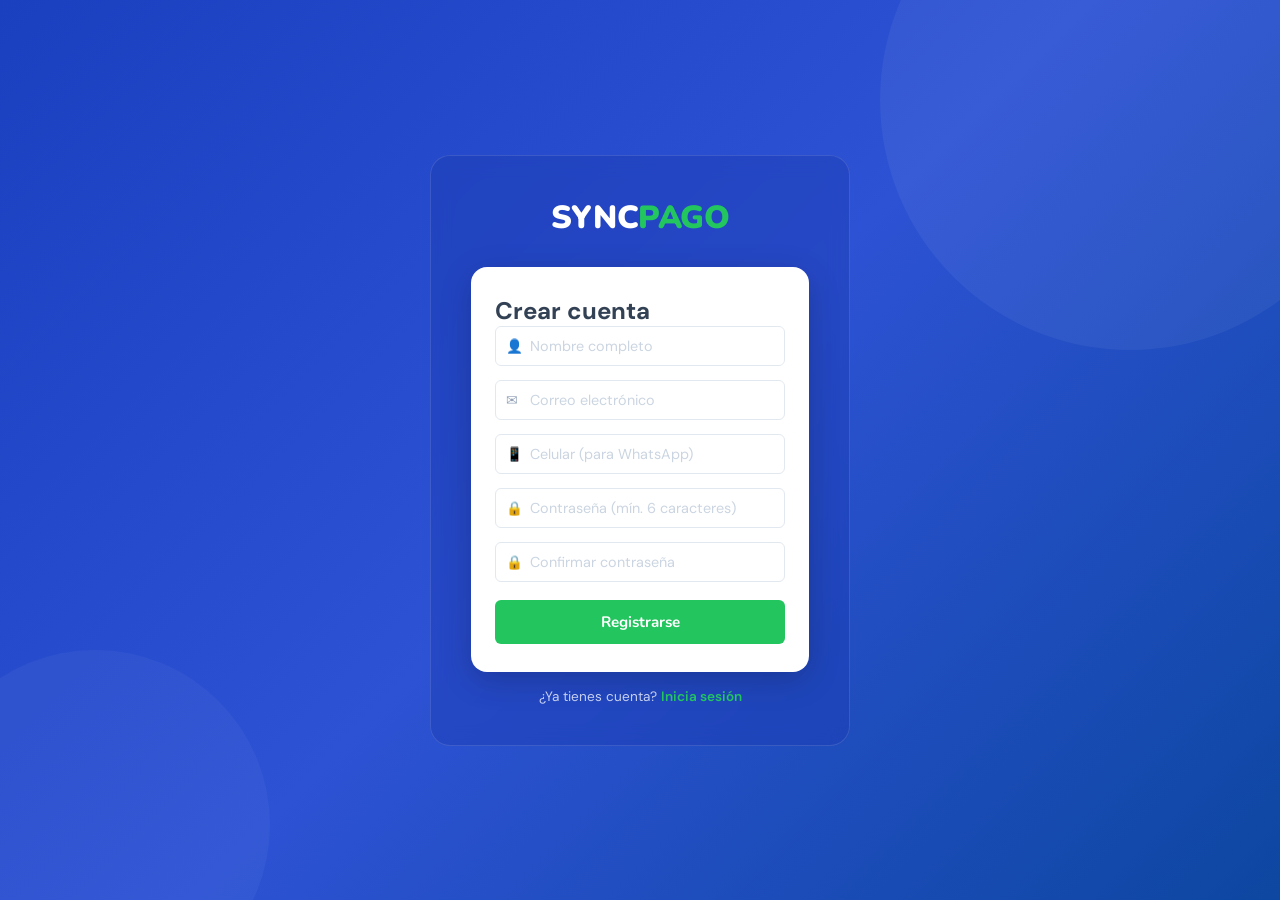
<file: Frontend/pages/register.html>
<!DOCTYPE html>
<html lang="es">
<head>
  <meta charset="UTF-8">
  <meta name="viewport" content="width=device-width, initial-scale=1.0">
  <title>SYNCPAGO — Crear cuenta</title>
  <link rel="stylesheet" href="../css/variables.css">
  <link rel="stylesheet" href="../css/base.css">
  <link rel="stylesheet" href="../css/auth.css">
  <link rel="icon" href="../img/favicon.ico" type="image/x-icon">
</head>
<body>

<div class="auth-screen">
  <div class="auth-inner">

    <header class="auth-logo" role="banner">
      SYNC<span>PAGO</span>
    </header>

    <main>
      <section class="auth-card" aria-label="Formulario de registro">
        <h1>Crear cuenta</h1>

        <div class="field-group" id="fg-name">
          <span class="icon" aria-hidden="true">👤</span>
          <input type="text" id="name" placeholder="Nombre completo"
                 autocomplete="name" aria-label="Nombre completo">
          <p class="field-error" role="alert">El nombre completo es obligatorio.</p>
        </div>

        <div class="field-group" id="fg-email">
          <span class="icon" aria-hidden="true">✉</span>
          <input type="email" id="email" placeholder="Correo electrónico"
                 autocomplete="email" aria-label="Correo electrónico">
          <p class="field-error" role="alert">Ingresa un correo válido.</p>
        </div>

        <div class="field-group" id="fg-phone">
          <span class="icon" aria-hidden="true">📱</span>
          <input type="tel" id="phone" placeholder="Celular (para WhatsApp)"
                 autocomplete="tel" aria-label="Número de celular">
          <p class="field-error" role="alert">Ingresa un número válido.</p>
        </div>

        <div class="field-group" id="fg-pass">
          <span class="icon" aria-hidden="true">🔒</span>
          <input type="password" id="password" placeholder="Contraseña (mín. 6 caracteres)"
                 autocomplete="new-password" aria-label="Contraseña">
          <p class="field-error" role="alert">La contraseña debe tener al menos 6 caracteres.</p>
        </div>

        <div class="field-group" id="fg-pass2">
          <span class="icon" aria-hidden="true">🔒</span>
          <input type="password" id="password2" placeholder="Confirmar contraseña"
                 autocomplete="new-password" aria-label="Confirmar contraseña">
          <p class="field-error" role="alert">Las contraseñas no coinciden.</p>
        </div>

        <button class="btn-primary" onclick="handleRegister()">Registrarse</button>
      </section>

      <p class="auth-link">
        ¿Ya tienes cuenta? <a href="index.html">Inicia sesión</a>
      </p>
    </main>

  </div>
</div>

<script src="../js/auth.js"></script>
<script>
  function handleRegister() {
    const name  = document.getElementById("name");
    const email = document.getElementById("email");
    const phone = document.getElementById("phone");
    const pass  = document.getElementById("password");
    const pass2 = document.getElementById("password2");
    let valid = true;

    const setErr = (id, cond) => {
      document.getElementById(id).classList.toggle("error", cond);
      if (cond) valid = false;
    };

    setErr("fg-name",  !name.value.trim());
    setErr("fg-email", !email.value.includes("@"));
    setErr("fg-phone", !phone.value.trim());
    setErr("fg-pass",  pass.value.length < 6);
    setErr("fg-pass2", pass.value !== pass2.value);

    if (valid) register(name.value, email.value, phone.value, pass.value);
  }
</script>

</body>
</html>
</file>
<file: Frontend/css/variables.css>
:root {
  --blue-dark:  #1a3fbf;
  --blue-main:  #2d52d4;
  --blue-mid:   #3563e9;
  --green:      #22c55e;
  --green-dark: #16a34a;
  --red:        #ef4444;
  --yellow:     #eab308;
  --cyan:       #06b6d4;
  --white:      #ffffff;

  --gray-50:    #f8fafc;
  --gray-100:   #f1f5f9;
  --gray-200:   #e2e8f0;
  --gray-300:   #cbd5e1;
  --gray-400:   #94a3b8;
  --gray-500:   #64748b;
  --gray-600:   #475569;
  --gray-700:   #334155;
  --gray-900:   #0f172a;

  --sidebar-w:  230px;
  --header-h:   58px;
  --radius:     10px;
  --radius-sm:  6px;
  --shadow:     0 2px 12px rgba(0,0,0,0.08);
  --shadow-md:  0 4px 24px rgba(0,0,0,0.13);

  --font-display: 'Nunito', 'Arial Black', sans-serif;
  --font-body:    'DM Sans', 'Segoe UI', sans-serif;
}
</file>
<file: Frontend/css/base.css>
@import url('https://fonts.googleapis.com/css2?family=Nunito:wght@700;800;900&family=DM+Sans:wght@400;500;600&display=swap');

*, *::before, *::after { box-sizing: border-box; margin: 0; padding: 0; }

body {
  font-family: var(--font-body);
  background: var(--gray-100);
  color: var(--gray-700);
  min-height: 100vh;
  -webkit-font-smoothing: antialiased;
}

a    { text-decoration: none; color: inherit; }
ul   { list-style: none; }
img  { display: block; max-width: 100%; }

button {
  cursor: pointer;
  font-family: var(--font-body);
  border: none;
  background: none;
}

input, select, textarea {
  font-family: var(--font-body);
  outline: none;
}

.hidden { display: none !important; }
</file>
<file: Frontend/css/auth.css>
.auth-screen {
  min-height: 100vh;
  display: flex;
  align-items: center;
  justify-content: center;
  background: linear-gradient(135deg, #1a3fbf 0%, #2d52d4 50%, #0d47a1 100%);
  position: relative;
  overflow: hidden;
}

.auth-screen::before,
.auth-screen::after {
  content: '';
  position: absolute;
  border-radius: 50%;
  pointer-events: none;
}
.auth-screen::before {
  width: 500px; height: 500px;
  background: rgba(255,255,255,0.05);
  top: -150px; right: -100px;
}
.auth-screen::after {
  width: 350px; height: 350px;
  background: rgba(255,255,255,0.04);
  bottom: -100px; left: -80px;
}

.auth-inner {
  background: rgba(30,60,180,0.45);
  backdrop-filter: blur(10px);
  border: 1px solid rgba(255,255,255,0.12);
  border-radius: 20px;
  padding: 40px;
  width: 100%;
  max-width: 420px;
  max-height: 95vh;
  overflow-y: auto;
  position: relative;
  z-index: 1;
}

.auth-logo {
  font-family: var(--font-display);
  font-size: 2rem;
  font-weight: 900;
  color: var(--white);
  text-align: center;
  margin-bottom: 28px;
  letter-spacing: -0.5px;
}
.auth-logo span { color: var(--green); }

.auth-card {
  background: var(--white);
  border-radius: 16px;
  padding: 28px 24px;
  box-shadow: 0 8px 32px rgba(0,0,0,0.2);
}

.auth-card h2 {
  font-family: var(--font-display);
  font-size: 1.4rem;
  font-weight: 800;
  color: var(--gray-900);
  text-align: center;
  margin-bottom: 20px;
}

.field-group {
  position: relative;
  margin-bottom: 14px;
}
.field-group .icon {
  position: absolute;
  left: 11px; top: 50%;
  transform: translateY(-50%);
  font-size: 0.85rem;
  color: var(--gray-400);
  pointer-events: none;
}
.field-group input {
  width: 100%;
  padding: 10px 12px 10px 34px;
  border: 1.5px solid var(--gray-200);
  border-radius: var(--radius-sm);
  font-size: 0.9rem;
  color: var(--gray-700);
  background: var(--white);
  transition: border-color 0.2s;
}
.field-group input:focus        { border-color: var(--blue-mid); }
.field-group input::placeholder { color: var(--gray-300); }

.field-error {
  font-size: 0.78rem;
  color: var(--red);
  margin-top: 4px;
  display: none;
}
.field-group.error input         { border-color: var(--red); }
.field-group.error .field-error  { display: block; }

.btn-primary {
  width: 100%;
  padding: 12px;
  background: var(--green);
  color: var(--white);
  border-radius: var(--radius-sm);
  font-family: var(--font-display);
  font-weight: 700;
  font-size: 0.95rem;
  transition: background 0.2s;
  margin-top: 4px;
}
.btn-primary:hover { background: var(--green-dark); }

.auth-link {
  text-align: center;
  margin-top: 16px;
  font-size: 0.85rem;
  color: rgba(255,255,255,0.75);
}
.auth-link a {
  color: var(--green);
  font-weight: 600;
  cursor: pointer;
}
.auth-link a:hover { text-decoration: underline; }

.forgot-link {
  display: block;
  text-align: center;
  margin-top: 10px;
  font-size: 0.82rem;
  color: var(--blue-mid);
  cursor: pointer;
}
.forgot-link:hover { text-decoration: underline; }

.info-box {
  background: #eff6ff;
  border: 1.5px solid #bfdbfe;
  border-radius: var(--radius-sm);
  padding: 12px 14px;
  font-size: 0.83rem;
  color: #1e40af;
  margin-bottom: 16px;
  line-height: 1.5;
}
</file>
<file: Frontend/css/layout.css>
.app-layout {
  display: flex;
  min-height: 100vh;
}

.sidebar {
  width: var(--sidebar-w);
  min-height: 100vh;
  background: var(--blue-main);
  display: flex;
  flex-direction: column;
  position: fixed;
  top: 0; left: 0;
  z-index: 100;
  box-shadow: 2px 0 16px rgba(26,63,191,0.15);
}

.sidebar-logo {
  padding: 20px 20px 16px;
  font-family: var(--font-display);
  font-size: 1.4rem;
  font-weight: 900;
  color: var(--white);
  border-bottom: 1px solid rgba(255,255,255,0.1);
  margin-bottom: 10px;
}
.sidebar-logo span { color: var(--green); }

.sidebar-nav { flex: 1; padding: 0 12px; }

.nav-item {
  display: block;
  width: 100%;
  text-align: left;
  padding: 10px 14px;
  border-radius: var(--radius-sm);
  color: rgba(255,255,255,0.8);
  font-size: 0.9rem;
  font-weight: 600;
  margin-bottom: 4px;
  transition: background 0.2s, color 0.2s;
}
.nav-item:hover  { background: rgba(255,255,255,0.1); color: var(--white); }
.nav-item.active { background: rgba(255,255,255,0.18); color: var(--white); }

.nav-badge {
  float: right;
  background: var(--red);
  color: var(--white);
  font-size: 0.7rem;
  font-weight: 700;
  padding: 1px 6px;
  border-radius: 10px;
}

.nav-btn-add {
  margin: 12px;
  padding: 10px;
  background: var(--green);
  color: var(--white);
  border-radius: var(--radius-sm);
  font-family: var(--font-display);
  font-weight: 700;
  font-size: 0.9rem;
  text-align: center;
  transition: background 0.2s;
}
.nav-btn-add:hover { background: var(--green-dark); }

.main-wrap {
  margin-left: var(--sidebar-w);
  flex: 1;
  display: flex;
  flex-direction: column;
  min-height: 100vh;
}

.topbar {
  height: var(--header-h);
  background: var(--blue-dark);
  display: flex;
  align-items: center;
  padding: 0 24px;
  gap: 16px;
  position: sticky;
  top: 0;
  z-index: 90;
  box-shadow: 0 2px 8px rgba(0,0,0,0.1);
}

.search-bar {
  flex: 1;
  max-width: 480px;
  display: flex;
  align-items: center;
  gap: 8px;
  background: rgba(255,255,255,0.12);
  border-radius: var(--radius-sm);
  padding: 8px 14px;
}
.search-bar input {
  flex: 1;
  background: none;
  border: none;
  color: var(--white);
  font-size: 0.88rem;
}
.search-bar input::placeholder { color: rgba(255,255,255,0.5); }
.search-icon { color: rgba(255,255,255,0.5); font-size: 0.85rem; }

.lang-switcher {
  display: flex;
  align-items: center;
  gap: 4px;
  background: rgba(255,255,255,0.1);
  border-radius: var(--radius-sm);
  padding: 4px 6px;
}
.lang-btn {
  color: rgba(255,255,255,0.6);
  font-size: 0.78rem;
  font-weight: 700;
  padding: 3px 7px;
  border-radius: 4px;
  transition: all 0.15s;
}
.lang-btn.active              { background: var(--white); color: var(--blue-dark); }
.lang-btn:hover:not(.active)  { color: var(--white); }

.currency-select {
  background: rgba(255,255,255,0.12);
  border: none;
  color: var(--white);
  font-size: 0.82rem;
  font-weight: 600;
  padding: 6px 10px;
  border-radius: var(--radius-sm);
  cursor: pointer;
}
.currency-select option { color: var(--gray-900); background: var(--white); }

.topbar-right { display: flex; align-items: center; gap: 12px; margin-left: auto; }

.notif-btn {
  color: rgba(255,255,255,0.8);
  font-size: 1.1rem;
  position: relative;
  transition: color 0.15s;
}
.notif-btn:hover { color: var(--white); }
.notif-dot {
  position: absolute;
  top: -2px; right: -2px;
  width: 8px; height: 8px;
  background: var(--red);
  border-radius: 50%;
}

.user-menu {
  display: flex;
  align-items: center;
  gap: 8px;
  color: var(--white);
  font-size: 0.88rem;
  font-weight: 600;
  position: relative;
  cursor: pointer;
}
.user-menu .avatar {
  width: 30px; height: 30px;
  border-radius: 50%;
  background: rgba(255,255,255,0.2);
  display: flex; align-items: center; justify-content: center;
  font-size: 0.8rem;
}

.user-dropdown {
  display: none;
  position: absolute;
  top: 44px; right: 0;
  background: var(--white);
  border-radius: 12px;
  box-shadow: var(--shadow-md);
  min-width: 220px;
  padding: 8px 0;
  z-index: 200;
}
.user-dropdown.open { display: block; }

.dd-header {
  padding: 12px 16px;
  border-bottom: 1px solid var(--gray-100);
  display: flex;
  flex-direction: column;
  align-items: center;
  gap: 4px;
}
.dd-header .dd-avatar {
  width: 44px; height: 44px;
  border-radius: 50%;
  background: var(--gray-200);
  display: flex; align-items: center; justify-content: center;
  font-size: 1.2rem;
  margin-bottom: 4px;
}
.dd-header .dd-name  { font-weight: 700; font-size: 0.9rem; color: var(--gray-900); }
.dd-header .dd-email { font-size: 0.78rem; color: var(--gray-500); }

.dd-item {
  display: flex;
  align-items: center;
  gap: 8px;
  padding: 10px 16px;
  font-size: 0.88rem;
  color: var(--gray-700);
  cursor: pointer;
  transition: background 0.15s;
}
.dd-item:hover  { background: var(--gray-50); }
.dd-item.manage { color: var(--blue-mid); font-weight: 600; }
.dd-item.logout { color: var(--red); }

.content {
  flex: 1;
  padding: 28px;
  background: var(--gray-100);
}

.page-header { margin-bottom: 20px; }
.page-header h2 {
  font-family: var(--font-display);
  font-size: 1.5rem;
  font-weight: 900;
  color: var(--gray-900);
}
.page-header p {
  font-size: 0.88rem;
  color: var(--gray-500);
  margin-top: 4px;
}
</file>
<file: Frontend/css/components.css>
.table-toolbar {
  display: flex;
  align-items: center;
  gap: 10px;
  margin-bottom: 14px;
  flex-wrap: wrap;
}

.filter-btn {
  padding: 7px 14px;
  border: 1.5px solid var(--gray-200);
  border-radius: var(--radius-sm);
  background: var(--white);
  font-size: 0.85rem;
  font-weight: 600;
  color: var(--gray-700);
  transition: border-color 0.15s;
}
.filter-btn:hover { border-color: var(--blue-mid); }

.search-input-wrap {
  display: flex;
  align-items: center;
  gap: 8px;
  background: var(--white);
  border: 1.5px solid var(--gray-200);
  border-radius: var(--radius-sm);
  padding: 7px 12px;
  max-width: 280px;
  margin-left: auto;
  transition: border-color 0.2s;
}
.search-input-wrap:focus-within { border-color: var(--blue-mid); }
.search-input-wrap input {
  border: none;
  font-size: 0.85rem;
  color: var(--gray-700);
  flex: 1;
}
.search-input-wrap input::placeholder { color: var(--gray-300); }

.data-table {
  width: 100%;
  background: var(--white);
  border-radius: var(--radius);
  box-shadow: var(--shadow);
  border-collapse: collapse;
  overflow: hidden;
}
.data-table thead tr { border-bottom: 2px solid var(--gray-100); }
.data-table th {
  padding: 12px 16px;
  text-align: left;
  font-size: 0.82rem;
  font-weight: 700;
  color: var(--gray-500);
}
.data-table td {
  padding: 12px 16px;
  font-size: 0.88rem;
  border-bottom: 1px solid var(--gray-100);
  vertical-align: middle;
}
.data-table tr:last-child td  { border-bottom: none; }
.data-table tbody tr:hover td { background: var(--gray-50); }

.color-dot {
  width: 12px; height: 12px;
  border-radius: 50%;
  display: inline-block;
  margin-right: 6px;
  vertical-align: middle;
}

.service-cell { display: flex; align-items: center; gap: 8px; }

.action-btn {
  padding: 4px 7px;
  border-radius: 4px;
  font-size: 0.88rem;
  color: var(--gray-400);
  transition: color 0.15s, background 0.15s;
}
.action-btn:hover     { color: var(--blue-mid); background: var(--gray-100); }
.action-btn.del:hover { color: var(--red); }

.pagination {
  display: flex;
  align-items: center;
  justify-content: space-between;
  padding: 14px 16px;
  font-size: 0.83rem;
  color: var(--gray-500);
  background: var(--white);
  border-top: 1px solid var(--gray-100);
  border-radius: 0 0 var(--radius) var(--radius);
}
.page-btns { display: flex; align-items: center; gap: 6px; }
.page-btn {
  padding: 5px 12px;
  border: 1.5px solid var(--gray-200);
  border-radius: var(--radius-sm);
  background: var(--white);
  font-size: 0.82rem;
  color: var(--gray-700);
  transition: all 0.15s;
}
.page-btn:hover:not(:disabled) { border-color: var(--blue-mid); color: var(--blue-mid); }
.page-btn:disabled { opacity: 0.4; cursor: not-allowed; }
.page-info {
  font-weight: 600;
  padding: 5px 10px;
  border: 1.5px solid var(--gray-200);
  border-radius: var(--radius-sm);
  font-size: 0.82rem;
}

.badge {
  display: inline-flex;
  align-items: center;
  padding: 4px 10px;
  border-radius: 20px;
  font-size: 0.78rem;
  font-weight: 700;
  font-family: var(--font-display);
}
.badge-green  { background: #dcfce7; color: #16a34a; }
.badge-yellow { background: #fef9c3; color: #a16207; }
.badge-red    { background: #fee2e2; color: #b91c1c; }
.badge-cyan   { background: #cffafe; color: #0e7490; }
.badge-today  { background: var(--blue-mid); color: var(--white); }

.tabs {
  display: flex;
  border-bottom: 2px solid var(--gray-200);
  margin-bottom: 18px;
}
.tab {
  padding: 10px 20px;
  font-size: 0.88rem;
  font-weight: 600;
  color: var(--gray-400);
  cursor: pointer;
  border-bottom: 2px solid transparent;
  margin-bottom: -2px;
  transition: color 0.2s, border-color 0.2s;
}
.tab.active             { color: var(--blue-mid); border-bottom-color: var(--blue-mid); }
.tab:hover:not(.active) { color: var(--gray-700); }

.modal-overlay {
  position: fixed;
  inset: 0;
  background: rgba(0,0,0,0.4);
  backdrop-filter: blur(2px);
  z-index: 500;
  display: flex;
  align-items: center;
  justify-content: center;
  opacity: 0;
  pointer-events: none;
  transition: opacity 0.2s ease;
}
.modal-overlay.open {
  opacity: 1;
  pointer-events: auto;
}

.modal {
  background: var(--white);
  border-radius: 16px;
  width: 100%;
  max-width: 500px;
  box-shadow: 0 20px 60px rgba(0,0,0,0.2);
  overflow: hidden;
  transform: scale(0.95);
  transition: transform 0.2s ease;
}
.modal-overlay.open .modal { transform: scale(1); }

.modal-header {
  background: var(--blue-mid);
  color: var(--white);
  padding: 16px 20px;
  display: flex;
  align-items: center;
  gap: 12px;
}
.modal-header h3 {
  flex: 1;
  text-align: center;
  font-family: var(--font-display);
  font-weight: 800;
  font-size: 1.05rem;
}
.modal-back   { color: var(--white); font-size: 1.1rem; }
.modal-body   { padding: 24px 20px; }
.modal-footer { padding: 0 20px 20px; display: flex; gap: 10px; }

.form-field { margin-bottom: 16px; }
.form-field label {
  display: block;
  font-size: 0.85rem;
  font-weight: 600;
  color: var(--gray-700);
  margin-bottom: 6px;
}
.form-field input,
.form-field select,
.form-field textarea {
  width: 100%;
  padding: 10px 12px;
  border: 1.5px solid var(--gray-200);
  border-radius: var(--radius-sm);
  font-size: 0.88rem;
  color: var(--gray-700);
  background: var(--white);
  transition: border-color 0.2s;
  appearance: none;
}
.form-field input:focus,
.form-field select:focus,
.form-field textarea:focus { border-color: var(--blue-mid); }
.form-field input::placeholder,
.form-field textarea::placeholder { color: var(--gray-300); }

.select-wrap { position: relative; }
.select-wrap::after {
  content: '▾';
  position: absolute;
  right: 12px; top: 50%;
  transform: translateY(-50%);
  color: var(--gray-400);
  pointer-events: none;
  font-size: 0.8rem;
}

.color-picker-row {
  display: flex;
  align-items: center;
  gap: 10px;
}
.color-picker-row input[type="color"] {
  width: 44px; height: 38px;
  padding: 2px;
  border-radius: var(--radius-sm);
  cursor: pointer;
  flex-shrink: 0;
}

.field-error {
  font-size: 0.78rem;
  color: var(--red);
  margin-top: 4px;
  display: none;
}
.form-field.error input,
.form-field.error select    { border-color: var(--red); }
.form-field.error .field-error { display: block; }

.form-field textarea { min-height: 80px; resize: none; }

.form-row {
  display: grid;
  grid-template-columns: 1fr 1fr;
  gap: 12px;
}

.btn-confirm {
  flex: 1;
  padding: 12px;
  background: var(--green);
  color: var(--white);
  border-radius: var(--radius-sm);
  font-family: var(--font-display);
  font-weight: 700;
  font-size: 0.95rem;
  transition: background 0.2s;
}
.btn-confirm:hover { background: var(--green-dark); }

.btn-save {
  flex: 1;
  padding: 12px;
  background: var(--blue-mid);
  color: var(--white);
  border-radius: var(--radius-sm);
  font-family: var(--font-display);
  font-weight: 700;
  font-size: 0.95rem;
  transition: background 0.2s;
}
.btn-save:hover { background: var(--blue-dark); }

.btn-danger {
  flex: 1;
  padding: 12px;
  background: var(--white);
  color: var(--red);
  border: 2px solid var(--red);
  border-radius: var(--radius-sm);
  font-family: var(--font-display);
  font-weight: 700;
  font-size: 0.95rem;
  transition: background 0.2s;
}
.btn-danger:hover { background: #fee2e2; }

.page-notice {
  background: var(--white);
  border-radius: var(--radius-sm);
  padding: 12px 16px;
  font-size: 0.83rem;
  color: var(--gray-500);
  margin-bottom: 16px;
  box-shadow: var(--shadow);
  border-left: 4px solid var(--blue-mid);
}

.toast {
  position: fixed;
  bottom: 24px; right: 24px;
  background: var(--gray-900);
  color: var(--white);
  padding: 12px 20px;
  border-radius: var(--radius);
  font-size: 0.88rem;
  font-weight: 600;
  z-index: 9999;
  box-shadow: var(--shadow-md);
  opacity: 0;
  pointer-events: none;
  transform: translateY(20px);
  transition: opacity 0.3s ease, transform 0.3s ease;
}
.toast.show {
  opacity: 1;
  pointer-events: auto;
  transform: translateY(0);
}
</file>
<file: Frontend/css/dashboard.css>
.kpi-grid {
  display: grid;
  grid-template-columns: repeat(auto-fit, minmax(180px, 1fr));
  gap: 16px;
  margin-bottom: 24px;
}
.kpi-card {
  background: var(--white);
  border-radius: var(--radius);
  padding: 18px 20px;
  box-shadow: var(--shadow);
  border-top: 4px solid var(--blue-mid);
}
.kpi-card.green  { border-top-color: var(--green); }
.kpi-card.red    { border-top-color: var(--red); }
.kpi-card.yellow { border-top-color: var(--yellow); }

.kpi-label {
  font-size: 0.78rem;
  font-weight: 700;
  color: var(--gray-400);
  text-transform: uppercase;
  letter-spacing: 0.5px;
  margin-bottom: 8px;
}
.kpi-value {
  font-family: var(--font-display);
  font-size: 1.6rem;
  font-weight: 900;
  color: var(--gray-900);
}
.kpi-sub {
  font-size: 0.78rem;
  color: var(--gray-400);
  margin-top: 4px;
}

.welcome-banner {
  background: var(--blue-dark);
  color: var(--white);
  border-radius: var(--radius);
  padding: 22px 28px;
  margin-bottom: 24px;
}
.welcome-banner h1 {
  font-family: var(--font-display);
  font-size: 1.7rem;
  font-weight: 900;
  margin-bottom: 6px;
}
.welcome-banner p {
  opacity: 0.85;
  font-size: 0.9rem;
  max-width: 540px;
}

.features-grid {
  display: grid;
  grid-template-columns: 1fr 1fr;
  gap: 16px;
  margin-top: 20px;
}
.feature-card {
  background: var(--white);
  border-radius: var(--radius);
  padding: 18px;
  display: flex;
  gap: 14px;
  align-items: flex-start;
  box-shadow: var(--shadow);
}
.feature-icon { font-size: 2.2rem; flex-shrink: 0; }
.feature-card h3 {
  font-family: var(--font-display);
  font-weight: 800;
  font-size: 0.85rem;
  color: var(--gray-900);
  margin-bottom: 5px;
  text-transform: uppercase;
  letter-spacing: 0.5px;
}
.feature-card p { font-size: 0.82rem; color: var(--gray-500); line-height: 1.5; }

.chart-section {
  background: var(--white);
  border-radius: var(--radius);
  padding: 20px;
  box-shadow: var(--shadow);
  margin-bottom: 24px;
}
.chart-section h3 {
  font-family: var(--font-display);
  font-weight: 800;
  font-size: 1rem;
  color: var(--gray-900);
  margin-bottom: 16px;
}

.month-nav {
  display: flex;
  align-items: center;
  gap: 10px;
  margin-bottom: 16px;
}
.month-nav button {
  padding: 6px 12px;
  border: 1.5px solid var(--gray-200);
  border-radius: var(--radius-sm);
  font-size: 0.85rem;
  font-weight: 600;
  color: var(--gray-700);
  background: var(--white);
  transition: all 0.15s;
}
.month-nav button:hover { border-color: var(--blue-mid); color: var(--blue-mid); }
.month-nav span {
  font-family: var(--font-display);
  font-weight: 800;
  font-size: 1rem;
  color: var(--gray-900);
}

.bar-item { margin-bottom: 14px; }
.bar-label {
  display: flex;
  justify-content: space-between;
  font-size: 0.83rem;
  font-weight: 600;
  color: var(--gray-700);
  margin-bottom: 5px;
}
.bar-track {
  height: 10px;
  background: var(--gray-100);
  border-radius: 20px;
  overflow: hidden;
}
.bar-fill {
  height: 100%;
  border-radius: 20px;
  transition: width 0.5s ease;
}

.total-row {
  display: flex;
  justify-content: space-between;
  align-items: center;
  padding: 14px 0;
  border-bottom: 1px solid var(--gray-100);
}
.total-row:last-child { border-bottom: none; }
.total-row .label { font-size: 0.88rem; color: var(--gray-500); }
.total-row .value {
  font-family: var(--font-display);
  font-weight: 800;
  font-size: 1.1rem;
  color: var(--gray-900);
}
.total-row .value.green { color: var(--green-dark); }
.total-row .value.red   { color: var(--red); }
</file>
<file: Frontend/css/responsive.css>
@media (max-width: 1024px) {
  :root { --sidebar-w: 190px; }

  .features-grid { grid-template-columns: 1fr; }
  .kpi-grid      { grid-template-columns: repeat(2, 1fr); }
  .form-row      { grid-template-columns: 1fr; }
}

@media (max-width: 768px) {

  .sidebar {
    transform: translateX(-100%);
    transition: transform 0.3s ease;
  }
  .sidebar.open { transform: translateX(0); }

  .main-wrap { margin-left: 0; }

  .topbar { padding: 0 16px; }

  .menu-toggle {
    display: flex;
    align-items: center;
    font-size: 1.3rem;
    color: var(--white);
  }

  .search-bar { display: none; }

  .content { padding: 16px; }

  .kpi-grid      { grid-template-columns: 1fr 1fr; }
  .features-grid { grid-template-columns: 1fr; }

  .data-table th:nth-child(5),
  .data-table td:nth-child(5) { display: none; }

  .modal { margin: 16px; max-width: calc(100% - 32px); }

  .lang-switcher,
  .currency-select { display: none; }

  .tabs { overflow-x: auto; }
  .tab  { white-space: nowrap; flex-shrink: 0; }
}

@media (max-width: 480px) {
  .kpi-grid { grid-template-columns: 1fr; }

  .welcome-banner h1 { font-size: 1.3rem; }

  .data-table th:nth-child(2),
  .data-table td:nth-child(2) { display: none; }

  .pagination     { flex-direction: column; gap: 10px; text-align: center; }
  .modal-footer   { flex-direction: column; }
  .table-toolbar  { flex-direction: column; align-items: stretch; }
  .search-input-wrap { max-width: 100%; margin-left: 0; }
}

.sidebar-overlay {
  display: none;
  position: fixed;
  inset: 0;
  background: rgba(0,0,0,0.4);
  z-index: 99;
}
.sidebar-overlay.open { display: block; }

.menu-toggle { display: none; }
</file>
